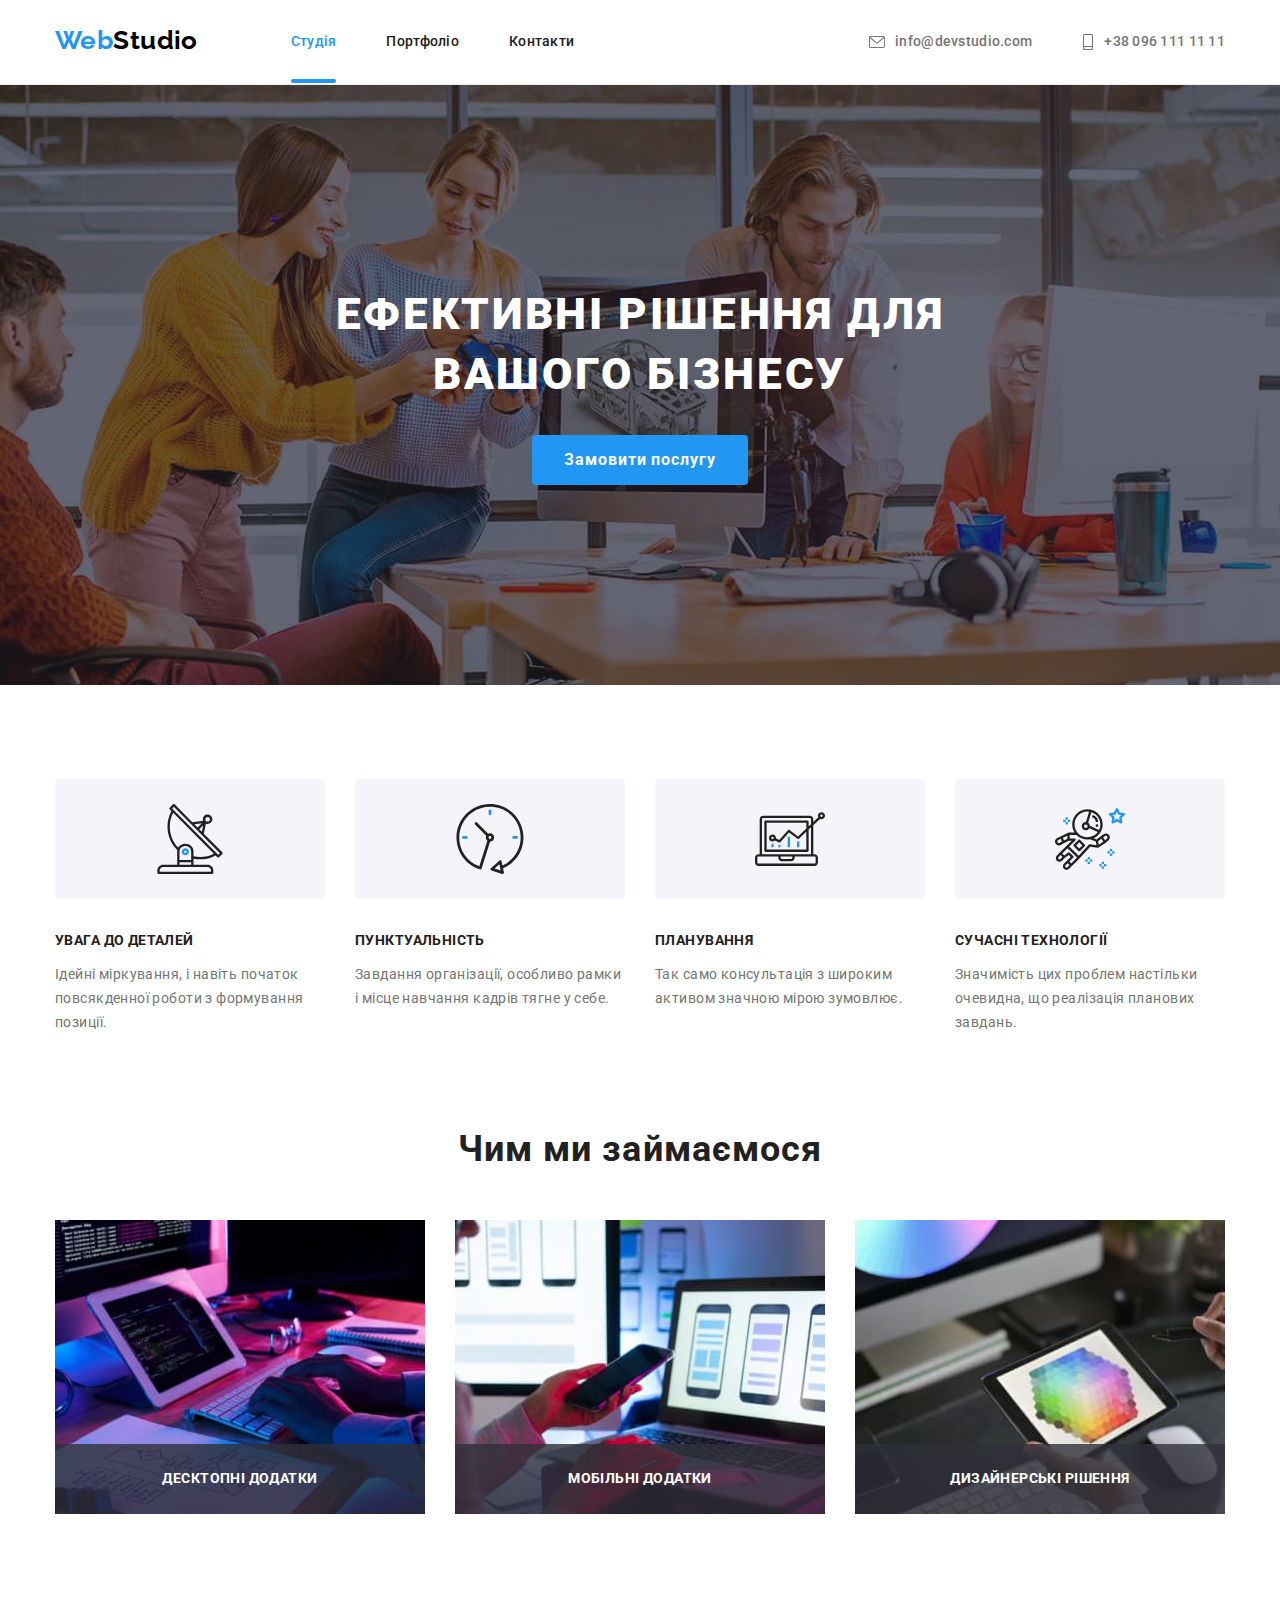
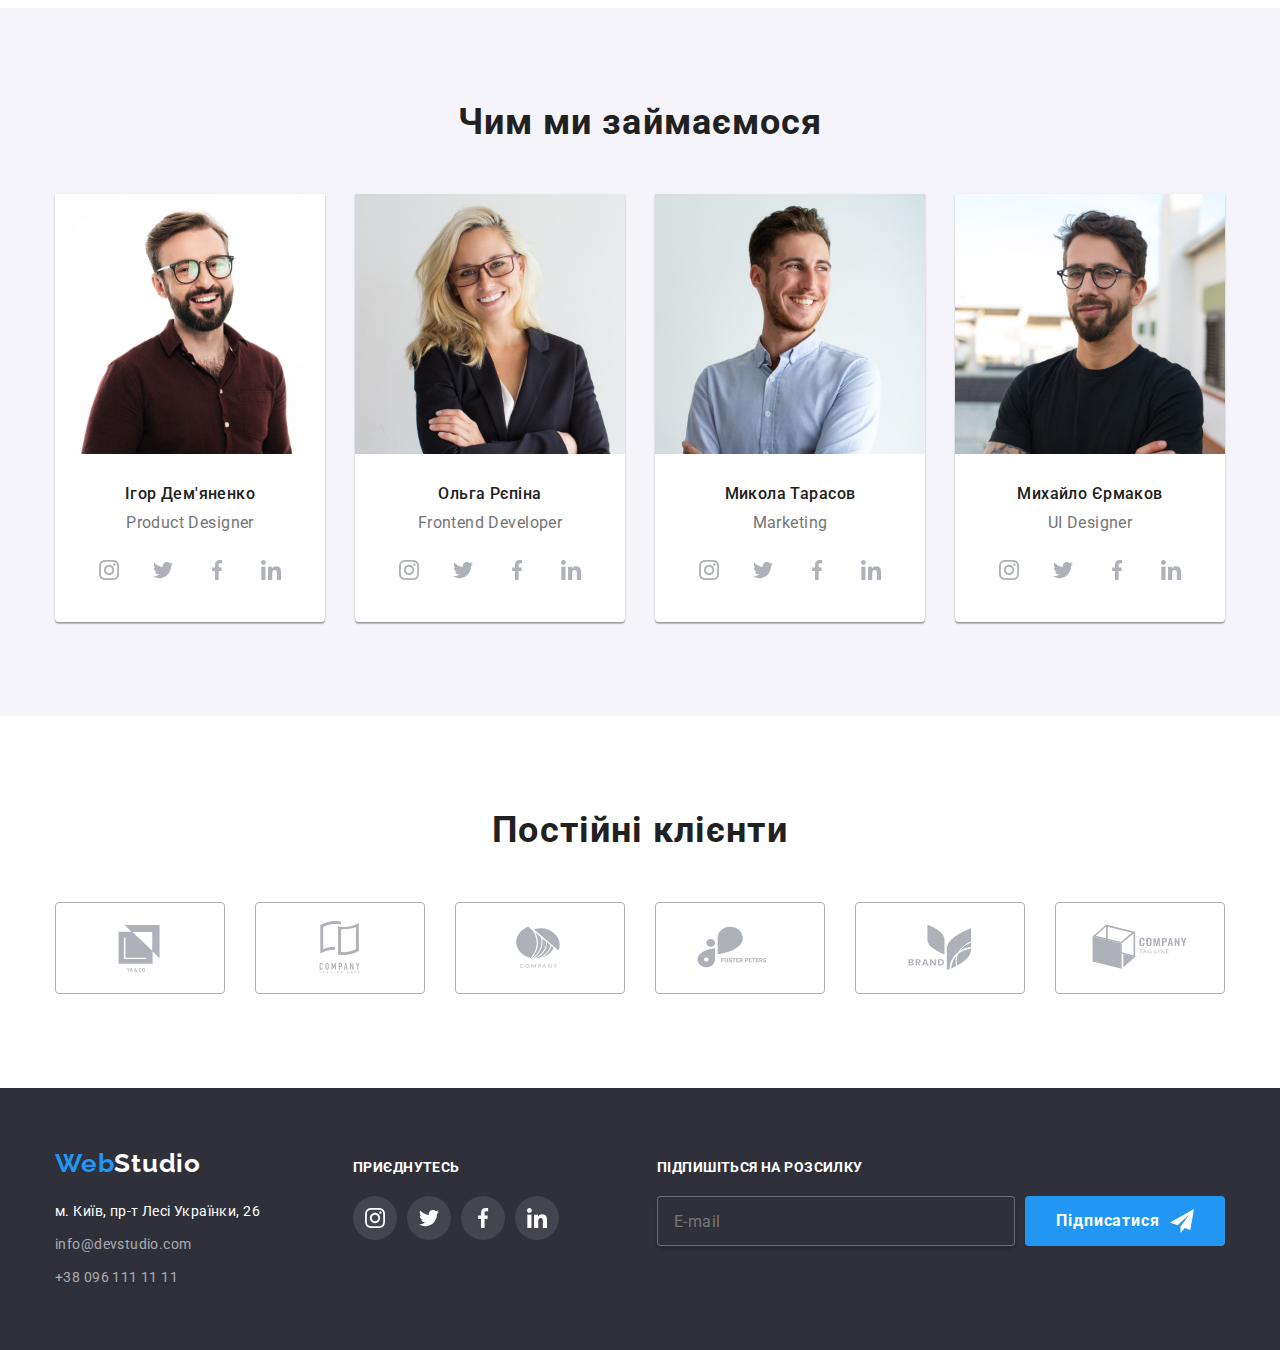
<file: index.html>
<!DOCTYPE html>
<html lang="uk">
  <head>
    <meta charset="UTF-8" />
    <meta http-equiv="X-UA-Compatible" content="IE=edge" />
    <meta name="viewport" content="width=device-width, initial-scale=1.0" />
    <link rel="preconnect" href="https://fonts.googleapis.com" />
    <link rel="preconnect" href="https://fonts.gstatic.com" crossorigin />
    <link
      href="https://fonts.googleapis.com/css2?family=Raleway:wght@700&family=Roboto:wght@400;500;700;900&display=swap"
      rel="stylesheet"
    />
    <title>Web Studio</title>
    <link
      rel="stylesheet"
      href="https://cdnjs.cloudflare.com/ajax/libs/modern-normalize/1.1.0/modern-normalize.min.css"
    />
    <link
      rel="stylesheet"
      href="https://cdnjs.cloudflare.com/ajax/libs/animate.css/4.1.1/animate.min.css"
    />
    <link rel="stylesheet" href="https://unpkg.com/aos@next/dist/aos.css" />
    <link rel="stylesheet" href="./css/main.min.css" />
  </head>
  <body>
    <!-- Heder -->
    <header class="header">
      <nav class="container header__container">
        <a lang="en" href="./index.html" class="header__logo">
          <span class="header__logoweb">Web</span>Studio
        </a>
        <ul class="navigation list">
          <li class="navigation__item">
            <a href="./index.html" class="navigation__link curent">Студія </a>
          </li>
          <li class="navigation__item">
            <a href="./portfolio.html" class="navigation__link">Портфоліо </a>
          </li>
          <li class="navigation__item">
            <a href="Контакти" class="navigation__link">Контакти </a>
          </li>
        </ul>
        <ul class="ligament list">
          <li class="ligament__item ligament__item--marg">
            <a href="mailto:info@devstudio.com" class="ligament__link">
              <svg class="ligament__icon">
                <use href="./images/symbol-defs.svg#icon-envelope"></use>
              </svg>
              info@devstudio.com
            </a>
          </li>
          <li class="ligament__item">
            <a href="tel:+380961111111" class="ligament__link">
              <svg class="ligament__icon--smartfone">
                <use href="./images/symbol-defs.svg#icon-smartphone"></use>
              </svg>
              +38 096 111 11 11
            </a>
          </li>
        </ul>
      </nav>
    </header>
    <main>
      <!-- Section 1 -->
      <section class="hero">
        <h1 class="hero__title">
          Ефективні рішення для<br />
          вашого бізнесу
        </h1>
        <!-- TO DO BUTTON -->
        <button type="button" class="hero__button hero__button--additionally" data-modal-open>
          Замовити послугу
        </button>
      </section>
      <!-- hiden after -->
      <section class="benefits benefits__section">
        <h2 class="visually-hidden">Особливості</h2>
        <div class="benefits__container container">
          <ul class="benefits__list">
            <li class="benefist__item">
              <div class="peculiarities">
                <svg class="peculiarities__icon">
                  <use href="./images/symbol-defs.svg#icon-antenna-1"></use>
                </svg>
              </div>
              <h3 class="peculiarities__header">УВАГА ДО ДЕТАЛЕЙ</h3>
              <p class="peculiarities__text">
                Ідейні міркування, і навіть початок повсякденної роботи з формування позиції.
              </p>
            </li>
            <li class="benefist__item">
              <div class="peculiarities">
                <svg width="70" height="70" class="peculiarities__icon">
                  <use href="./images/symbol-defs.svg#icon-clock-1"></use>
                </svg>
              </div>
              <h3 class="peculiarities__header">ПУНКТУАЛЬНІСТЬ</h3>
              <p class="peculiarities__text">
                Завдання організації, особливо рамки і місце навчання кадрів тягне у себе.
              </p>
            </li>
            <li class="benefist__item">
              <div class="peculiarities">
                <svg width="70" height="70" class="peculiarities__icon">
                  <use href="./images/symbol-defs.svg#icon-diagram-1"></use>
                </svg>
              </div>
              <h3 class="peculiarities__header">ПЛАНУВАННЯ</h3>
              <p class="peculiarities__text">
                Так само консультація з широким активом значною мірою зумовлює.
              </p>
            </li>
            <li class="benefist__item">
              <div class="peculiarities">
                <svg width="70" height="70" class="peculiarities__icon">
                  <use href="./images/symbol-defs.svg#icon-astronaut-1"></use>
                </svg>
              </div>
              <h3 class="peculiarities__header">СУЧАСНІ ТЕХНОЛОГІЇ</h3>
              <p class="peculiarities__text">
                Значимість цих проблем настільки очевидна, що реалізація планових завдань.
              </p>
            </li>
          </ul>
        </div>
      </section>
      <section class="work">
        <div class="work__container container">
          <h2 class="work__header work__header--margin">Чим ми займаємося</h2>
          <ul class="workcard">
            <li class="workard__list">
              <div class="boxthumb">
                <img src="./images/box1.jpg" alt="Проект з 0" width="370" />
                <p class="boxthumb__description">Десктопні додатки</p>
              </div>
            </li>
            <li class="workard__list">
              <div class="boxthumb">
                <img src="./images/box2.jpg" alt="Теми на любий вибір" width="370" />
                <p class="boxthumb__description">Мобільні додатки</p>
              </div>
            </li>
            <li class="workard__list">
              <div class="boxthumb">
                <img src="./images/box3.jpg" alt="Дизайн" width="370" />
                <p class="boxthumb__description">Дизайнерські рішення</p>
              </div>
            </li>
          </ul>
        </div>
      </section>
      <!-- Comand -->
      <section class="section section__team">
        <div class="container">
          <h2 class="work__header work__header--margin">Чим ми займаємося</h2>
          <ul class="team-foto__list">
            <li class="team-foto__item item">
              <img src="./images/teamcard1.jpg" alt="Дизайнер" width="270" height="260" />
              <div class="team">
                <h3 class="team__name">Ігор Дем'яненко</h3>
                <p class="team__position">Product Designer</p>
                <ul class="social-icon">
                  <li>
                    <a href="https://www.instagram.com" class="social-icon__link">
                      <svg width="20" height="20" class="social-icon__svg">
                        <use href="./images/symbol-defs.svg#icon-instagram-2"></use>
                      </svg>
                    </a>
                  </li>
                  <li>
                    <a href="https://twitter.com/" class="social-icon__link">
                      <svg width="20" height="20" class="social-icon__svg">
                        <use href="./images/symbol-defs.svg#icon-twitter-1"></use>
                      </svg>
                    </a>
                  </li>
                  <li>
                    <a href="https://uk-ua.facebook.com/" class="social-icon__link">
                      <svg width="20" height="20" class="social-icon__svg">
                        <use href="./images/symbol-defs.svg#icon-facebook-1"></use>
                      </svg>
                    </a>
                  </li>
                  <li>
                    <a href="https://ua.linkedin.com/" class="social-icon__link">
                      <svg width="20" height="20" class="social-icon__svg">
                        <use href="./images/symbol-defs.svg#icon-linkedin-1"></use>
                      </svg>
                    </a>
                  </li>
                </ul>
              </div>
            </li>
            <li class="team-foto__item item">
              <img src="./images/teamcard2.jpg" alt="Розробник" width="270" height="260" />
              <div class="team">
                <h3 class="team__name">Ольга Рєпіна</h3>
                <p class="team__position">Frontend Developer</p>
                <ul class="social-icon">
                  <li>
                    <a href="https://www.instagram.com" class="social-icon__link">
                      <svg width="20" height="20" class="social-icon__svg">
                        <use href="./images/symbol-defs.svg#icon-instagram-2"></use>
                      </svg>
                    </a>
                  </li>
                  <li>
                    <a href="https://twitter.com/" class="social-icon__link">
                      <svg width="20" height="20" class="social-icon__svg">
                        <use href="./images/symbol-defs.svg#icon-twitter-1"></use>
                      </svg>
                    </a>
                  </li>
                  <li>
                    <a href="https://uk-ua.facebook.com/" class="social-icon__link">
                      <svg width="20" height="20" class="social-icon__svg">
                        <use href="./images/symbol-defs.svg#icon-facebook-1"></use>
                      </svg>
                    </a>
                  </li>
                  <li>
                    <a href="https://ua.linkedin.com/" class="social-icon__link">
                      <svg width="20" height="20" class="social-icon__svg">
                        <use href="./images/symbol-defs.svg#icon-linkedin-1"></use>
                      </svg>
                    </a>
                  </li>
                </ul>
              </div>
            </li>
            <li class="team-foto__item item">
              <img src="./images/teamcard3.jpg" alt="Маркетинг" width="270" height="260" />
              <div class="team">
                <h3 class="team__name">Микола Тарасов</h3>
                <p class="team__position">Marketing</p>
                <ul class="social-icon">
                  <li>
                    <a href="https://www.instagram.com" class="social-icon__link">
                      <svg width="20" height="20" class="social-icon__svg">
                        <use href="./images/symbol-defs.svg#icon-instagram-2"></use>
                      </svg>
                    </a>
                  </li>
                  <li>
                    <a href="https://twitter.com/" class="social-icon__link">
                      <svg width="20" height="20" class="social-icon__svg">
                        <use href="./images/symbol-defs.svg#icon-twitter-1"></use>
                      </svg>
                    </a>
                  </li>
                  <li>
                    <a href="https://uk-ua.facebook.com/" class="social-icon__link">
                      <svg width="20" height="20" class="social-icon__svg">
                        <use href="./images/symbol-defs.svg#icon-facebook-1"></use>
                      </svg>
                    </a>
                  </li>
                  <li>
                    <a href="https://ua.linkedin.com/" class="social-icon__link">
                      <svg width="20" height="20" class="social-icon__svg">
                        <use href="./images/symbol-defs.svg#icon-linkedin-1"></use>
                      </svg>
                    </a>
                  </li>
                </ul>
              </div>
            </li>
            <li class="team-foto__item item">
              <img src="./images/teamcard4.jpg" alt="Дизайнер" width="270" height="260" />
              <div class="team">
                <h3 class="team__name">Михайло Єрмаков</h3>
                <p class="team__position">UI Designer</p>

                <ul class="social-icon">
                  <li>
                    <a href="https://www.instagram.com" class="social-icon__link">
                      <svg width="20" height="20" class="social-icon__svg">
                        <use href="./images/symbol-defs.svg#icon-instagram-2"></use>
                      </svg>
                    </a>
                  </li>
                  <li>
                    <a href="https://twitter.com/" class="social-icon__link">
                      <svg width="20" height="20" class="social-icon__svg">
                        <use href="./images/symbol-defs.svg#icon-twitter-1"></use>
                      </svg>
                    </a>
                  </li>
                  <li>
                    <a href="https://uk-ua.facebook.com/" class="social-icon__link">
                      <svg width="20" height="20" class="social-icon__svg">
                        <use href="./images/symbol-defs.svg#icon-facebook-1"></use>
                      </svg>
                    </a>
                  </li>
                  <li>
                    <a href="https://ua.linkedin.com/" class="social-icon__link">
                      <svg width="20" height="20" class="social-icon__svg">
                        <use href="./images/symbol-defs.svg#icon-linkedin-1"></use>
                      </svg>
                    </a>
                  </li>
                </ul>
              </div>
            </li>
          </ul>
        </div>
      </section>
      <!-- section postiini clientu -->
      <section class="client-section section">
        <div class="container client__container">
          <h2 class="work__header work__header--margin">Постійні клієнти</h2>
          <ul class="client__container--list">
            <li class="client__container--item">
              <a href="./portfolio.html" class="client__container--link">
                <svg width="160" height="60" class="">
                  <use href="./images/symbol-defs.svg#icon-Logo"></use>
                </svg>
              </a>
            </li>
            <li class="client__container--item">
              <a href="./portfolio.html" class="client__container--link">
                <svg width="160" height="60" class="">
                  <use href="./images/symbol-defs.svg#icon-Logo-1"></use>
                </svg>
              </a>
            </li>
            <li class="client__container--item">
              <a href="./portfolio.html" class="client__container--link">
                <svg width="160" height="60" class="">
                  <use href="./images/symbol-defs.svg#icon-Logo-2"></use>
                </svg>
              </a>
            </li>
            <li class="client__container--item">
              <a href="./portfolio.html" class="client__container--link">
                <svg width="160" height="60" class="">
                  <use href="./images/symbol-defs.svg#icon-Logo-3"></use>
                </svg>
              </a>
            </li>
            <li class="client__container--item">
              <a href="./portfolio.html" class="client__container--link">
                <svg width="160" height="60" class="">
                  <use href="./images/symbol-defs.svg#icon-Logo-4"></use>
                </svg>
              </a>
            </li>
            <li class="client__container--item">
              <a href="./portfolio.html" class="client__container--link">
                <svg width="160" height="60" class="">
                  <use href="./images/symbol-defs.svg#icon-Logo-5"></use>
                </svg>
              </a>
            </li>
          </ul>
        </div>
      </section>
    </main>
    <!-- adress -->
    <footer class="footerbg">
      <div class="container container-foter">
        <div class="adresscont">
          <div class="logoclas">
            <a lang="en" href="./index.html" class="logofot">
              <span class="logo-fotweb">Web</span>Studio</a
            >
          </div>
          <address>
            <div class="conteiner-fot">
              <ul class="footer-nav list">
                <li class="navadress">
                  <a
                    href="https://goo.gl/maps/pRwfF4WAniWBqefx9"
                    target="_blank"
                    rel="noreferrer nofollow noopener"
                    class="footer-link navigat"
                    >м. Київ, пр-т Лесі Українки, 26
                  </a>
                </li>
                <li class="navadress">
                  <a href="mailto:info@devstudio.com" class="footer-link">info@devstudio.com</a>
                </li>
                <li class="navadress">
                  <a href="tel:+380961111111" class="footer-link">+38 096 111 11 11</a>
                </li>
              </ul>
            </div>
          </address>
        </div>
        <div class="conect footer1">
          <p class="fottext">Приєднутесь</p>
          <ul class="list-social">
            <li>
              <a href="https://www.instagram.com" class="link1">
                <svg width="20" height="20" class="icon-footer1">
                  <use href="./images/symbol-defs.svg#icon-instagram-2"></use>
                </svg>
              </a>
            </li>
            <li>
              <a href="https://twitter.com/" class="link1">
                <svg width="20" height="20" class="icon-footer1">
                  <use href="./images/symbol-defs.svg#icon-twitter-1"></use>
                </svg>
              </a>
            </li>
            <li>
              <a href="https://uk-ua.facebook.com/" class="link1">
                <svg width="20" height="20" class="icon-footer1">
                  <use href="./images/symbol-defs.svg#icon-facebook-1"></use>
                </svg>
              </a>
            </li>
            <li>
              <a href="https://ua.linkedin.com/" class="link1">
                <svg width="20" height="20" class="icon-footer1">
                  <use href="./images/symbol-defs.svg#icon-linkedin-1"></use>
                </svg>
              </a>
            </li>
          </ul>
        </div>
        <div class="box-telegram">
          <p class="fottext">Підпишіться на розсилку</p>
          <form class="box-social">
            <label for="mail" class="footer-label"> </label>
            <input type="mail" name="mail" id="mail" placeholder="E-mail" class="footer-input" />

            <button type="submit" class="button-box">
              Підписатися

              <svg width="24" height="24" class="icon-telegram">
                <use href="./images/symbol-defs.svg#icon-icon-send"></use>
              </svg>
            </button>
          </form>
        </div>
      </div>
    </footer>
    <div class="backdrop is-hidden" data-modal>
      <div class="modal">
        <p class="modal-text">Залиште свої дані, ми вам передзвонимо</p>
        <button class="close-button" data-modal-close>
          <svg width="30" height="30" class="icon-close">
            <use href="./icomoon/symbol-defs.svg#icon-close"></use>
          </svg>
        </button>

        <form class="js-speaker-form">
          <div class="modal-transformation">
            <label for="name" class="primary-label">Ім'я</label>
            <div class="input-wrap">
              <svg width="18" height="18" class="social-icon__svg">
                <use href="./images/symbol-defs.svg#icon-person-black-18dp-1"></use>
              </svg>
              <input type="text" name="name" id="name" required autofocus />
            </div>
          </div>
          <div class="modal-transformation">
            <label for="tel" class="primary-label">Телефон</label>
            <div class="input-wrap">
              <svg width="18" height="18" class="social-icon__svg">
                <use href="./images/symbol-defs.svg#icon-phone-black-18dp-1"></use>
              </svg>
              <input type="tel" name="tel" id="tel" required />
            </div>
          </div>
          <div class="modal-transformation">
            <label for="email" class="primary-label">Пошта</label>
            <div class="input-wrap">
              <svg width="18" height="18" class="social-icon__svg">
                <use href="./images/symbol-defs.svg#icon-email-black-18dp-1"></use>
              </svg>
              <input type="email" name="email" id="email" required />
            </div>
          </div>
          <div>
            <div class="modal-transformation">
              <label for="coment" class="primary-label"> Коментар </label>
              <textarea
                type="coment"
                name="coment"
                id="coment"
                rows="8"
                placeholder="Введіть текст"
              ></textarea>
            </div>
            <div>
              <label class="contract-text label">
                <input class="checkbox" type="checkbox" name="contract" value="contract" />
                <svg width="16" height="15" class="icon-contr">
                  <use href="./images/symbol-defs.svg#icon-icon-check-1"></use>
                </svg>
                <p class="contact-wrap">
                  Погоджуюся з розсилкою та приймаю
                  <a href="./index.html" class="contract-link">Умови договору</a>
                </p>
              </label>
            </div>
          </div>
          <div class="modal-submit">
            <button type="submit" class="button-modal">Відправити</button>
          </div>
        </form>
      </div>
    </div>

    <script src="./js/modal.js"></script>
  </body>
</html>
</file>
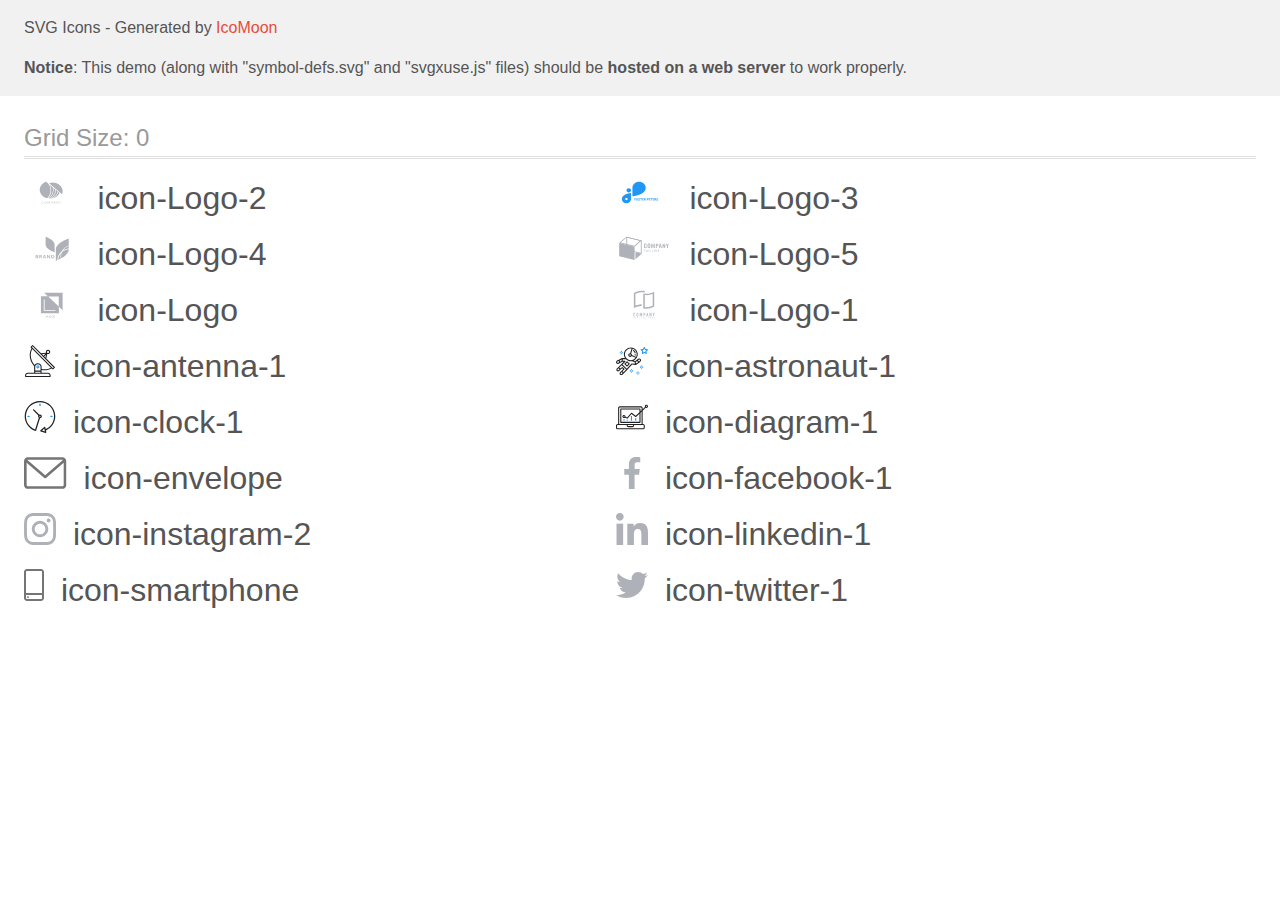
<file: icomoon/demo-external-svg.html>
<!doctype html>
<html>
<head>
    <title>IcoMoon - SVG Icons</title>
    <meta charset="utf-8">
    <meta name="viewport" content="width=device-width, initial-scale=1">
    <link rel="stylesheet" href="demo-files/demo.css">
    <link rel="stylesheet" href="style.css">
</head>
<body>
<header class="bgc1 clearfix">
<div class="mhl">
    <p>SVG Icons - Generated by <a href="https://icomoon.io/app">IcoMoon</a></p><p><strong>Notice</strong>: This demo (along with "symbol-defs.svg" and "svgxuse.js" files) should be <b>hosted on a web server</b> to work properly.</p>
</div>
</header>
    <div class="clearfix mhl ptl">
        <h1 class="mvm mtn fgc1">Grid Size: 0</h1>
        <div class="glyph fs1">
            <div class="clearfix pbs">
                <svg class="icon icon-Logo-2"><use xlink:href="symbol-defs.svg#icon-Logo-2"></use></svg><span class="name"> icon-Logo-2</span>
            </div>
        </div>
        <div class="glyph fs1">
            <div class="clearfix pbs">
                <svg class="icon icon-Logo-3"><use xlink:href="symbol-defs.svg#icon-Logo-3"></use></svg><span class="name"> icon-Logo-3</span>
            </div>
        </div>
        <div class="glyph fs1">
            <div class="clearfix pbs">
                <svg class="icon icon-Logo-4"><use xlink:href="symbol-defs.svg#icon-Logo-4"></use></svg><span class="name"> icon-Logo-4</span>
            </div>
        </div>
        <div class="glyph fs1">
            <div class="clearfix pbs">
                <svg class="icon icon-Logo-5"><use xlink:href="symbol-defs.svg#icon-Logo-5"></use></svg><span class="name"> icon-Logo-5</span>
            </div>
        </div>
        <div class="glyph fs1">
            <div class="clearfix pbs">
                <svg class="icon icon-Logo"><use xlink:href="symbol-defs.svg#icon-Logo"></use></svg><span class="name"> icon-Logo</span>
            </div>
        </div>
        <div class="glyph fs1">
            <div class="clearfix pbs">
                <svg class="icon icon-Logo-1"><use xlink:href="symbol-defs.svg#icon-Logo-1"></use></svg><span class="name"> icon-Logo-1</span>
            </div>
        </div>
        <div class="glyph fs1">
            <div class="clearfix pbs">
                <svg class="icon icon-antenna-1"><use xlink:href="symbol-defs.svg#icon-antenna-1"></use></svg><span class="name"> icon-antenna-1</span>
            </div>
        </div>
        <div class="glyph fs1">
            <div class="clearfix pbs">
                <svg class="icon icon-astronaut-1"><use xlink:href="symbol-defs.svg#icon-astronaut-1"></use></svg><span class="name"> icon-astronaut-1</span>
            </div>
        </div>
        <div class="glyph fs1">
            <div class="clearfix pbs">
                <svg class="icon icon-clock-1"><use xlink:href="symbol-defs.svg#icon-clock-1"></use></svg><span class="name"> icon-clock-1</span>
            </div>
        </div>
        <div class="glyph fs1">
            <div class="clearfix pbs">
                <svg class="icon icon-diagram-1"><use xlink:href="symbol-defs.svg#icon-diagram-1"></use></svg><span class="name"> icon-diagram-1</span>
            </div>
        </div>
        <div class="glyph fs1">
            <div class="clearfix pbs">
                <svg class="icon icon-envelope"><use xlink:href="symbol-defs.svg#icon-envelope"></use></svg><span class="name"> icon-envelope</span>
            </div>
        </div>
        <div class="glyph fs1">
            <div class="clearfix pbs">
                <svg class="icon icon-facebook-1"><use xlink:href="symbol-defs.svg#icon-facebook-1"></use></svg><span class="name"> icon-facebook-1</span>
            </div>
        </div>
        <div class="glyph fs1">
            <div class="clearfix pbs">
                <svg class="icon icon-instagram-2"><use xlink:href="symbol-defs.svg#icon-instagram-2"></use></svg><span class="name"> icon-instagram-2</span>
            </div>
        </div>
        <div class="glyph fs1">
            <div class="clearfix pbs">
                <svg class="icon icon-linkedin-1"><use xlink:href="symbol-defs.svg#icon-linkedin-1"></use></svg><span class="name"> icon-linkedin-1</span>
            </div>
        </div>
        <div class="glyph fs1">
            <div class="clearfix pbs">
                <svg class="icon icon-smartphone"><use xlink:href="symbol-defs.svg#icon-smartphone"></use></svg><span class="name"> icon-smartphone</span>
            </div>
        </div>
        <div class="glyph fs1">
            <div class="clearfix pbs">
                <svg class="icon icon-twitter-1"><use xlink:href="symbol-defs.svg#icon-twitter-1"></use></svg><span class="name"> icon-twitter-1</span>
            </div>
        </div>
  </div>
<script defer src="svgxuse.js"></script>
</body>
</html>
</file>
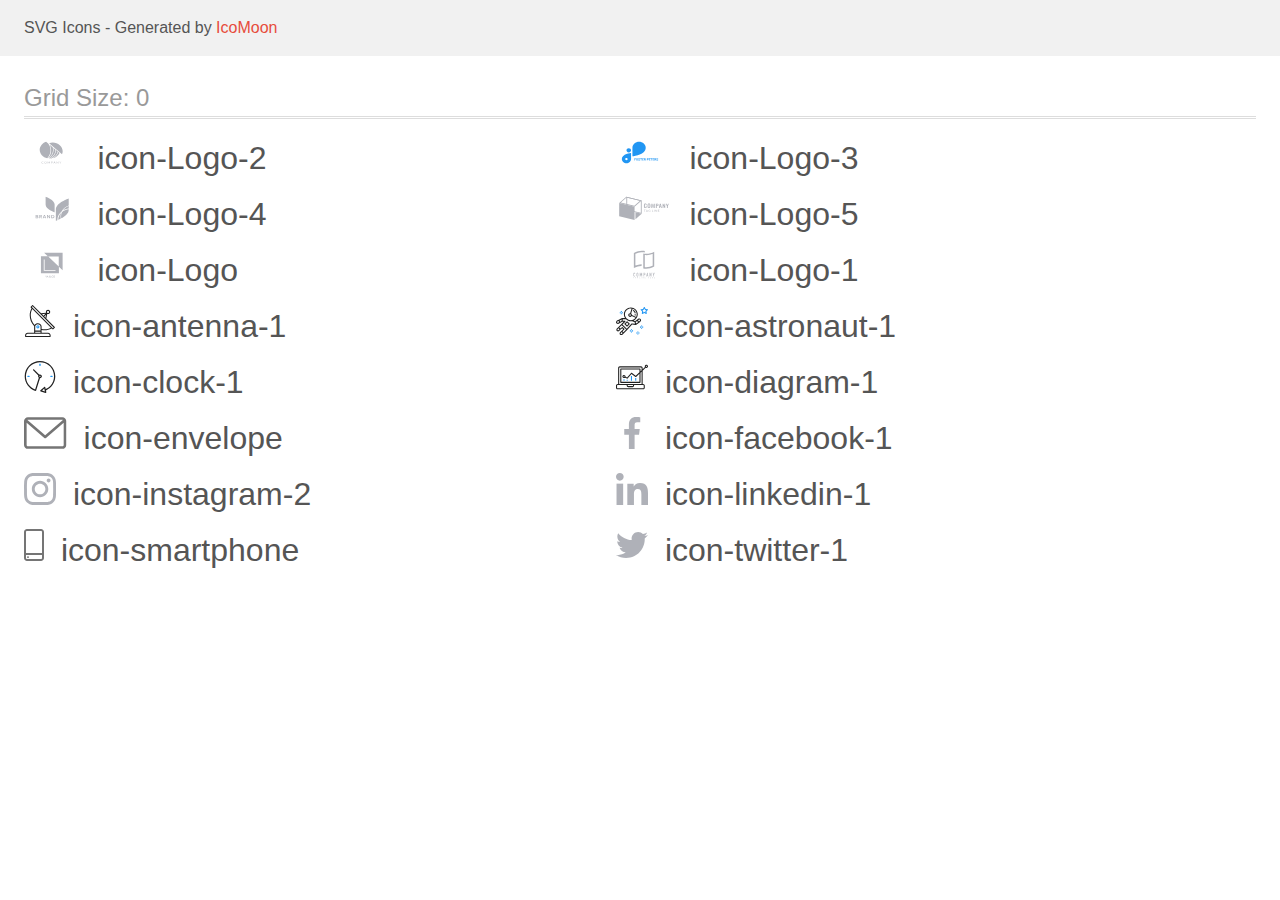
<file: icomoon/demo.html>
<!doctype html>
<html>
<head>
    <title>IcoMoon - SVG Icons</title>
    <meta charset="utf-8">
    <meta name="viewport" content="width=device-width, initial-scale=1">
    <link rel="stylesheet" href="demo-files/demo.css">
    <link rel="stylesheet" href="style.css">
</head>
<body>
<svg aria-hidden="true" style="position: absolute; width: 0; height: 0; overflow: hidden;" version="1.1" xmlns="http://www.w3.org/2000/svg" xmlns:xlink="http://www.w3.org/1999/xlink">
<defs>
<symbol id="icon-Logo-2" viewBox="0 0 57 32">
<path fill="#afb1b8" style="fill: var(--color1, #afb1b8)" d="M19.417 26.187c0.008 0 0.017 0.002 0.025 0.005s0.015 0.007 0.020 0.013l0.116 0.111c-0.090 0.090-0.202 0.162-0.327 0.211-0.147 0.053-0.305 0.079-0.464 0.076-0.149 0.003-0.298-0.021-0.436-0.071-0.125-0.045-0.237-0.113-0.329-0.2-0.094-0.089-0.166-0.194-0.212-0.308-0.051-0.127-0.076-0.261-0.074-0.396-0.002-0.135 0.025-0.27 0.080-0.397 0.051-0.115 0.127-0.22 0.225-0.308 0.099-0.087 0.218-0.155 0.349-0.201 0.143-0.048 0.296-0.072 0.449-0.071 0.143-0.003 0.285 0.019 0.417 0.064 0.115 0.043 0.221 0.104 0.313 0.178l-0.097 0.119c-0.007 0.008-0.015 0.016-0.025 0.021-0.012 0.007-0.025 0.010-0.039 0.009-0.015-0.001-0.030-0.005-0.042-0.013l-0.052-0.032-0.073-0.040c-0.031-0.015-0.064-0.028-0.097-0.039-0.043-0.013-0.087-0.024-0.132-0.032-0.057-0.009-0.115-0.013-0.173-0.013-0.111-0.001-0.22 0.017-0.323 0.053-0.096 0.034-0.182 0.084-0.253 0.149-0.073 0.069-0.128 0.15-0.164 0.238-0.041 0.101-0.061 0.207-0.060 0.313-0.002 0.108 0.018 0.216 0.060 0.318 0.035 0.087 0.090 0.167 0.161 0.236 0.067 0.064 0.149 0.114 0.241 0.147 0.095 0.034 0.197 0.051 0.3 0.050 0.059 0.001 0.119-0.003 0.177-0.010 0.096-0.010 0.188-0.039 0.269-0.085 0.041-0.023 0.079-0.049 0.115-0.078 0.015-0.012 0.035-0.020 0.055-0.020v0z"></path>
<path fill="#afb1b8" style="fill: var(--color1, #afb1b8)" d="M22.776 25.629c0.002 0.134-0.025 0.267-0.078 0.393-0.047 0.114-0.122 0.218-0.219 0.305s-0.214 0.155-0.344 0.2c-0.285 0.094-0.599 0.094-0.884 0-0.129-0.046-0.245-0.114-0.342-0.201-0.097-0.089-0.172-0.194-0.221-0.308-0.105-0.255-0.105-0.533 0-0.787 0.050-0.115 0.125-0.22 0.221-0.31 0.097-0.084 0.214-0.15 0.342-0.193 0.284-0.096 0.6-0.096 0.884 0 0.129 0.046 0.246 0.114 0.343 0.201 0.096 0.088 0.17 0.191 0.22 0.304 0.054 0.127 0.080 0.261 0.078 0.395zM22.47 25.629c0.002-0.107-0.016-0.214-0.055-0.316-0.033-0.087-0.086-0.168-0.156-0.236-0.068-0.065-0.152-0.116-0.246-0.149-0.207-0.069-0.436-0.069-0.643 0-0.094 0.033-0.178 0.084-0.246 0.149-0.071 0.068-0.125 0.149-0.157 0.236-0.074 0.206-0.074 0.426 0 0.632 0.033 0.087 0.086 0.168 0.157 0.236 0.068 0.065 0.152 0.115 0.246 0.148 0.207 0.067 0.435 0.067 0.643 0 0.093-0.033 0.177-0.083 0.246-0.148 0.070-0.069 0.123-0.149 0.156-0.236 0.039-0.102 0.058-0.209 0.055-0.316v0z"></path>
<path fill="#afb1b8" style="fill: var(--color1, #afb1b8)" d="M25.067 25.96l0.030 0.071c0.012-0.025 0.022-0.048 0.033-0.071 0.011-0.024 0.024-0.047 0.038-0.070l0.743-1.174c0.015-0.020 0.028-0.033 0.042-0.037 0.020-0.005 0.040-0.007 0.061-0.006h0.22v1.909h-0.26v-1.404c0-0.018 0-0.038 0-0.059-0.001-0.022-0.001-0.044 0-0.066l-0.747 1.19c-0.009 0.018-0.025 0.033-0.044 0.043s-0.041 0.016-0.064 0.016h-0.042c-0.023 0-0.045-0.005-0.064-0.016s-0.034-0.026-0.044-0.044l-0.769-1.198c0 0.023 0 0.046 0 0.068s0 0.043 0 0.061v1.404h-0.252v-1.905h0.22c0.021-0.001 0.041 0.001 0.061 0.006 0.018 0.008 0.032 0.021 0.041 0.037l0.759 1.175c0.015 0.022 0.028 0.045 0.038 0.068v0z"></path>
<path fill="#afb1b8" style="fill: var(--color1, #afb1b8)" d="M27.864 25.865v0.715h-0.291v-1.906h0.649c0.122-0.002 0.244 0.012 0.362 0.042 0.094 0.023 0.181 0.064 0.256 0.119 0.065 0.052 0.114 0.116 0.145 0.187 0.034 0.078 0.051 0.161 0.049 0.244 0.001 0.084-0.017 0.167-0.054 0.244-0.035 0.073-0.089 0.138-0.157 0.191-0.075 0.057-0.162 0.1-0.257 0.126-0.113 0.031-0.232 0.046-0.35 0.044l-0.352-0.005zM27.864 25.66h0.352c0.076 0.001 0.153-0.009 0.225-0.029 0.060-0.018 0.115-0.046 0.163-0.082 0.044-0.035 0.078-0.078 0.099-0.126 0.024-0.051 0.036-0.105 0.035-0.16 0.003-0.053-0.007-0.106-0.029-0.155s-0.057-0.094-0.102-0.13c-0.111-0.075-0.251-0.112-0.391-0.102h-0.352v0.786z"></path>
<path fill="#afb1b8" style="fill: var(--color1, #afb1b8)" d="M31.772 26.583h-0.23c-0.023 0.001-0.046-0.006-0.064-0.018-0.017-0.012-0.029-0.027-0.038-0.044l-0.198-0.461h-0.993l-0.205 0.461c-0.008 0.017-0.020 0.032-0.036 0.043-0.018 0.013-0.042 0.020-0.065 0.019h-0.23l0.872-1.909h0.302l0.884 1.909zM30.333 25.874h0.82l-0.346-0.777c-0.026-0.058-0.048-0.118-0.065-0.179l-0.034 0.1c-0.010 0.030-0.022 0.058-0.032 0.081l-0.343 0.776z"></path>
<path fill="#afb1b8" style="fill: var(--color1, #afb1b8)" d="M33.029 24.682c0.017 0.008 0.032 0.020 0.044 0.034l1.272 1.439c0-0.023 0-0.046 0-0.067s0-0.043 0-0.063v-1.352h0.26v1.909h-0.145c-0.021 0.001-0.041-0.003-0.060-0.011-0.018-0.009-0.034-0.021-0.047-0.035l-1.271-1.438c0.001 0.022 0.001 0.044 0 0.066 0 0.021 0 0.040 0 0.058v1.361h-0.26v-1.909h0.154c0.018-0 0.036 0.003 0.052 0.009v0z"></path>
<path fill="#afb1b8" style="fill: var(--color1, #afb1b8)" d="M36.748 25.823v0.758h-0.291v-0.758l-0.804-1.15h0.26c0.022-0.001 0.045 0.005 0.063 0.016 0.016 0.012 0.029 0.027 0.039 0.043l0.503 0.742c0.020 0.032 0.038 0.061 0.052 0.088s0.026 0.054 0.036 0.081l0.038-0.082c0.014-0.030 0.031-0.059 0.049-0.087l0.496-0.747c0.010-0.015 0.023-0.028 0.038-0.040 0.017-0.013 0.040-0.020 0.063-0.019h0.263l-0.806 1.155z"></path>
<path fill="#afb1b8" style="fill: var(--color1, #afb1b8)" d="M24.923 21.47c0.127 0.014 0.255 0.025 0.384 0.035 1.962-0.763 3.622-2.011 4.772-3.588s1.74-3.415 1.695-5.282l-2.162-1.879c0.44 1.988 0.234 4.043-0.594 5.935s-2.245 3.547-4.094 4.779v0z"></path>
<path fill="#afb1b8" style="fill: var(--color1, #afb1b8)" d="M24.151 21.383l0.058 0.010c1.975-1.228 3.482-2.942 4.323-4.921s0.981-4.133 0.4-6.181l-3.080-2.676c1.246 2.2 1.747 4.661 1.446 7.098s-1.393 4.75-3.147 6.67v0z"></path>
<path fill="#afb1b8" style="fill: var(--color1, #afb1b8)" d="M34.596 14.841c-0.523 2.052-1.794 3.902-3.624 5.276-0.534 0.404-1.111 0.763-1.722 1.074 1.49-0.38 2.859-1.053 4.003-1.966s2.030-2.042 2.592-3.3l-1.249-1.084z"></path>
<path fill="#afb1b8" style="fill: var(--color1, #afb1b8)" d="M34.106 14.539l-1.778-1.545c-0.034 1.762-0.61 3.483-1.669 4.986s-2.562 2.731-4.352 3.559h0.009c0.399-0 0.798-0.021 1.194-0.062 1.673-0.593 3.151-1.537 4.303-2.748s1.94-2.65 2.295-4.189v0z"></path>
<path fill="#afb1b8" style="fill: var(--color1, #afb1b8)" d="M24.409 6.486l-2.122-1.846c-1.897 0.637-3.528 1.756-4.68 3.212s-1.772 3.179-1.778 4.946v0c0.007 1.952 0.763 3.846 2.149 5.383s3.322 2.628 5.501 3.101c1.946-2.060 3.085-4.605 3.252-7.266s-0.647-5.299-2.323-7.53v0z"></path>
<path fill="#afb1b8" style="fill: var(--color1, #afb1b8)" d="M39.008 14.255c-0.008-2.316-1.070-4.535-2.955-6.173s-4.439-2.561-7.105-2.567v0c-1.232-0.001-2.453 0.196-3.602 0.582l12.99 11.286c0.445-0.998 0.673-2.058 0.672-3.128v0z"></path>
</symbol>
<symbol id="icon-Logo-3" viewBox="0 0 57 32">
<path fill="#2196f3" style="fill: var(--color2, #2196f3)" d="M12.878 11.255h-0.002c-1.279 0-2.316 0.921-2.316 2.058v0.001c0 1.137 1.037 2.058 2.316 2.058h0.002c1.279 0 2.316-0.921 2.316-2.058v-0.001c0-1.137-1.037-2.058-2.316-2.058z"></path>
<path fill="#2196f3" style="fill: var(--color2, #2196f3)" d="M29.971 10.597c-0.004-1.579-0.711-3.092-1.967-4.208s-2.958-1.745-4.735-1.749v0c-1.777 0.003-3.48 0.631-4.737 1.748s-1.964 2.63-1.968 4.209v0 8.706c0 0 13.405-1.327 13.406-8.704v-0.001z"></path>
<path fill="#2196f3" style="fill: var(--color2, #2196f3)" d="M5.867 22.16c0.003 1.098 0.496 2.151 1.369 2.928s2.058 1.215 3.294 1.218v0c1.236-0.003 2.42-0.441 3.294-1.218s1.366-1.829 1.37-2.927v0-6.057c0 0-9.327 0.924-9.327 6.056zM10.53 23.245c-0.242 0-0.478-0.064-0.678-0.183s-0.357-0.289-0.45-0.487c-0.092-0.198-0.117-0.417-0.069-0.627s0.163-0.404 0.334-0.556c0.171-0.152 0.388-0.255 0.625-0.297s0.482-0.020 0.706 0.062c0.223 0.082 0.414 0.221 0.548 0.4s0.206 0.388 0.206 0.603c0.001 0.143-0.031 0.284-0.092 0.417s-0.151 0.252-0.264 0.353c-0.114 0.101-0.248 0.182-0.397 0.236s-0.308 0.083-0.468 0.083v-0.004z"></path>
<path fill="#2196f3" style="fill: var(--color2, #2196f3)" d="M19.956 22.647h-0.9v0.93h-0.469v-2.275h1.481v0.38h-1.012v0.588h0.9v0.378zM22.209 22.491c0 0.224-0.040 0.42-0.119 0.589s-0.193 0.299-0.341 0.391c-0.147 0.092-0.316 0.137-0.506 0.137-0.189 0-0.357-0.045-0.505-0.136s-0.262-0.22-0.344-0.387c-0.081-0.169-0.122-0.363-0.123-0.581v-0.112c0-0.224 0.040-0.421 0.12-0.591 0.081-0.171 0.195-0.302 0.342-0.392 0.148-0.092 0.317-0.137 0.506-0.137s0.358 0.046 0.505 0.137c0.148 0.091 0.262 0.221 0.342 0.392 0.081 0.17 0.122 0.366 0.122 0.589v0.102zM21.734 22.388c0-0.238-0.043-0.42-0.128-0.544s-0.207-0.186-0.366-0.186c-0.157 0-0.279 0.061-0.364 0.184-0.085 0.122-0.129 0.301-0.13 0.538v0.111c0 0.232 0.043 0.412 0.128 0.541s0.208 0.192 0.369 0.192c0.157 0 0.278-0.061 0.363-0.184 0.084-0.124 0.127-0.304 0.128-0.541v-0.111zM23.73 22.98c0-0.089-0.031-0.156-0.094-0.203-0.063-0.048-0.175-0.098-0.337-0.15-0.163-0.053-0.291-0.105-0.386-0.156-0.258-0.14-0.387-0.328-0.387-0.564 0-0.123 0.034-0.232 0.103-0.328 0.070-0.097 0.169-0.172 0.298-0.227 0.13-0.054 0.276-0.081 0.438-0.081 0.163 0 0.307 0.030 0.434 0.089 0.127 0.058 0.226 0.141 0.295 0.248s0.106 0.229 0.106 0.366h-0.469c0-0.104-0.033-0.185-0.098-0.242s-0.158-0.087-0.277-0.087c-0.115 0-0.204 0.024-0.267 0.073-0.064 0.048-0.095 0.111-0.095 0.191 0 0.074 0.037 0.136 0.111 0.186 0.075 0.050 0.185 0.097 0.33 0.141 0.267 0.080 0.461 0.18 0.583 0.298s0.183 0.267 0.183 0.444c0 0.197-0.075 0.352-0.223 0.464-0.149 0.111-0.349 0.167-0.602 0.167-0.175 0-0.334-0.032-0.478-0.095-0.144-0.065-0.254-0.153-0.33-0.264s-0.113-0.241-0.113-0.388h0.47c0 0.251 0.15 0.377 0.45 0.377 0.111 0 0.198-0.022 0.261-0.067 0.063-0.046 0.094-0.109 0.094-0.191zM26.231 21.682h-0.697v1.895h-0.469v-1.895h-0.687v-0.38h1.853v0.38zM27.869 22.591h-0.9v0.609h1.056v0.377h-1.525v-2.275h1.522v0.38h-1.053v0.542h0.9v0.367zM29.142 22.744h-0.373v0.833h-0.469v-2.275h0.845c0.269 0 0.476 0.060 0.622 0.18s0.219 0.289 0.219 0.508c0 0.155-0.034 0.285-0.102 0.389-0.067 0.103-0.168 0.185-0.305 0.247l0.492 0.93v0.022h-0.503l-0.427-0.833zM28.769 22.365h0.378c0.118 0 0.209-0.030 0.273-0.089 0.065-0.060 0.097-0.143 0.097-0.248 0-0.107-0.031-0.192-0.092-0.253-0.060-0.061-0.154-0.092-0.28-0.092h-0.377v0.683zM31.609 22.775v0.802h-0.469v-2.275h0.887c0.171 0 0.321 0.031 0.45 0.094s0.23 0.152 0.3 0.267c0.070 0.115 0.105 0.245 0.105 0.392 0 0.223-0.077 0.399-0.23 0.528-0.152 0.128-0.363 0.192-0.633 0.192h-0.411zM31.609 22.396h0.419c0.124 0 0.218-0.029 0.283-0.088 0.066-0.058 0.098-0.142 0.098-0.25 0-0.111-0.033-0.202-0.098-0.27s-0.156-0.104-0.272-0.106h-0.43v0.714zM34.575 22.591h-0.9v0.609h1.056v0.377h-1.525v-2.275h1.522v0.38h-1.053v0.542h0.9v0.367zM36.75 21.682h-0.697v1.895h-0.469v-1.895h-0.688v-0.38h1.853v0.38zM38.387 22.591h-0.9v0.609h1.056v0.377h-1.525v-2.275h1.522v0.38h-1.053v0.542h0.9v0.367zM39.661 22.744h-0.373v0.833h-0.469v-2.275h0.845c0.269 0 0.476 0.060 0.622 0.18s0.219 0.289 0.219 0.508c0 0.155-0.034 0.285-0.102 0.389-0.067 0.103-0.168 0.185-0.305 0.247l0.492 0.93v0.022h-0.503l-0.427-0.833zM39.287 22.365h0.378c0.118 0 0.209-0.030 0.273-0.089 0.065-0.060 0.097-0.143 0.097-0.248 0-0.107-0.031-0.192-0.092-0.253-0.060-0.061-0.154-0.092-0.28-0.092h-0.377v0.683zM42.042 22.98c0-0.089-0.031-0.156-0.094-0.203-0.063-0.048-0.175-0.098-0.337-0.15-0.163-0.053-0.291-0.105-0.386-0.156-0.258-0.14-0.388-0.328-0.388-0.564 0-0.123 0.034-0.232 0.103-0.328 0.070-0.097 0.169-0.172 0.298-0.227 0.13-0.054 0.276-0.081 0.438-0.081 0.163 0 0.307 0.030 0.434 0.089 0.127 0.058 0.226 0.141 0.295 0.248 0.071 0.107 0.106 0.229 0.106 0.366h-0.469c0-0.104-0.033-0.185-0.098-0.242s-0.158-0.087-0.277-0.087c-0.115 0-0.204 0.024-0.267 0.073-0.064 0.048-0.095 0.111-0.095 0.191 0 0.074 0.037 0.136 0.111 0.186 0.075 0.050 0.185 0.097 0.33 0.141 0.267 0.080 0.461 0.18 0.583 0.298s0.183 0.267 0.183 0.444c0 0.197-0.074 0.352-0.223 0.464-0.149 0.111-0.349 0.167-0.602 0.167-0.175 0-0.334-0.032-0.478-0.095-0.144-0.065-0.254-0.153-0.33-0.264-0.075-0.111-0.112-0.241-0.112-0.388h0.47c0 0.251 0.15 0.377 0.45 0.377 0.111 0 0.198-0.022 0.261-0.067 0.063-0.046 0.094-0.109 0.094-0.191z"></path>
</symbol>
<symbol id="icon-Logo-4" viewBox="0 0 57 32">
<path fill="#afb1b8" style="fill: var(--color1, #afb1b8)" d="M14.27 23.859c0.13 0.147 0.199 0.332 0.196 0.521 0.007 0.123-0.017 0.247-0.070 0.361s-0.132 0.216-0.233 0.297c-0.252 0.175-0.565 0.26-0.881 0.24h-1.549v-3.302h1.517c0.299-0.018 0.596 0.059 0.84 0.219 0.098 0.075 0.176 0.17 0.227 0.277s0.074 0.224 0.068 0.341c0.009 0.182-0.054 0.361-0.176 0.505-0.118 0.131-0.28 0.222-0.462 0.258 0.205 0.034 0.391 0.134 0.523 0.282v0zM12.454 23.36h0.648c0.147 0.010 0.294-0.029 0.412-0.11 0.049-0.040 0.087-0.090 0.111-0.146s0.034-0.116 0.028-0.176c0.005-0.060-0.005-0.12-0.029-0.175s-0.061-0.106-0.108-0.147c-0.122-0.083-0.273-0.123-0.425-0.111h-0.638v0.866zM13.578 24.627c0.052-0.041 0.093-0.093 0.12-0.151s0.038-0.121 0.034-0.184c0.004-0.064-0.008-0.127-0.035-0.186s-0.069-0.111-0.121-0.153c-0.127-0.086-0.283-0.128-0.44-0.119h-0.68v0.908h0.689c0.155 0.008 0.309-0.032 0.435-0.114v0z"></path>
<path fill="#afb1b8" style="fill: var(--color1, #afb1b8)" d="M17.371 25.278l-0.844-1.291h-0.317v1.291h-0.726v-3.302h1.374c0.346-0.022 0.689 0.078 0.957 0.281 0.192 0.179 0.308 0.415 0.327 0.666s-0.061 0.499-0.224 0.7c-0.17 0.178-0.401 0.296-0.655 0.336l0.898 1.32h-0.789zM16.21 23.538h0.594c0.412 0 0.618-0.167 0.618-0.5 0.004-0.068-0.007-0.136-0.033-0.2s-0.066-0.122-0.118-0.171c-0.13-0.099-0.298-0.147-0.467-0.134h-0.601l0.007 1.005z"></path>
<path fill="#afb1b8" style="fill: var(--color1, #afb1b8)" d="M21.339 24.614h-1.446l-0.255 0.665h-0.761l1.328-3.265h0.823l1.323 3.265h-0.761l-0.25-0.665zM21.145 24.114l-0.529-1.394-0.529 1.394h1.057z"></path>
<path fill="#afb1b8" style="fill: var(--color1, #afb1b8)" d="M26.305 25.278h-0.721l-1.616-2.245v2.245h-0.719v-3.302h0.719l1.616 2.258v-2.258h0.721v3.302z"></path>
<path fill="#afb1b8" style="fill: var(--color1, #afb1b8)" d="M30.417 24.488c-0.149 0.249-0.376 0.452-0.652 0.582-0.314 0.145-0.662 0.217-1.013 0.208h-1.283v-3.302h1.283c0.351-0.008 0.698 0.061 1.013 0.203 0.276 0.127 0.503 0.328 0.652 0.576 0.148 0.269 0.226 0.565 0.226 0.866s-0.077 0.598-0.226 0.866v0zM29.593 24.409c0.206-0.219 0.319-0.499 0.319-0.788s-0.113-0.569-0.319-0.788c-0.249-0.199-0.573-0.3-0.902-0.281h-0.5v2.137h0.5c0.329 0.019 0.654-0.082 0.902-0.281z"></path>
<path fill="#afb1b8" style="fill: var(--color1, #afb1b8)" d="M21.79 3.609c0 0 9.301 3.215 9.103 7.867v7.869c0 0-9.294-3.217-9.1-7.869l-0.004-7.867z"></path>
<path fill="#afb1b8" style="fill: var(--color1, #afb1b8)" d="M39.179 17.503c1.757-1.107 3.788-1.792 5.909-1.994v-2.463c-2.444 0.862-4.517 2.426-5.909 4.457v0z"></path>
<path fill="#afb1b8" style="fill: var(--color1, #afb1b8)" d="M38.124 18.245c1.438-2.651 3.93-4.696 6.964-5.715v-7.098c0 0-13.245 4.58-12.965 11.205v11.203c0 0 0.59-0.205 1.519-0.589 0-0.358 0-0.719 0.042-1.082 0.274-3.076 1.871-5.926 4.44-7.924v0z"></path>
<path fill="#afb1b8" style="fill: var(--color1, #afb1b8)" d="M36.864 22.407c0.070-0.777 0.225-1.546 0.463-2.294-1.599 1.725-2.568 3.866-2.77 6.122-0.019 0.213-0.030 0.426-0.035 0.645 0.752-0.331 1.628-0.744 2.548-1.229-0.235-1.067-0.304-2.159-0.206-3.244v0z"></path>
<path fill="#afb1b8" style="fill: var(--color1, #afb1b8)" d="M37.391 22.447c-0.088 0.982-0.033 1.969 0.164 2.938 3.619-1.983 7.685-5.046 7.528-8.748v-0.323c-2.585 0.265-5.004 1.3-6.885 2.946-0.44 1.020-0.712 2.094-0.807 3.188v0z"></path>
</symbol>
<symbol id="icon-Logo-5" viewBox="0 0 57 32">
<path fill="#afb1b8" style="fill: var(--color1, #afb1b8)" d="M28.493 14.618c-0.236-0.315-0.349-0.686-0.323-1.061v-1.538c0-0.471 0.107-0.83 0.321-1.075s0.581-0.367 1.102-0.366c0.489 0 0.836 0.104 1.042 0.313 0.224 0.266 0.333 0.592 0.308 0.92v0.361h-0.875v-0.366c0.003-0.12-0.005-0.24-0.025-0.358-0.013-0.081-0.057-0.156-0.125-0.213-0.090-0.061-0.203-0.091-0.317-0.083-0.12-0.008-0.239 0.024-0.333 0.088-0.076 0.063-0.127 0.145-0.145 0.235-0.025 0.126-0.037 0.253-0.034 0.38v1.866c-0.014 0.18 0.025 0.36 0.112 0.524 0.044 0.055 0.104 0.099 0.175 0.127s0.149 0.038 0.226 0.029c0.112 0.008 0.223-0.022 0.31-0.084 0.071-0.061 0.117-0.141 0.13-0.227 0.020-0.124 0.030-0.249 0.027-0.374v-0.379h0.875v0.346c0.025 0.342-0.082 0.682-0.303 0.967-0.201 0.228-0.544 0.343-1.047 0.343s-0.884-0.122-1.1-0.375z"></path>
<path fill="#afb1b8" style="fill: var(--color1, #afb1b8)" d="M32.137 14.633c-0.221-0.239-0.332-0.588-0.332-1.050v-1.617c0-0.457 0.11-0.802 0.332-1.037s0.591-0.351 1.109-0.35c0.515 0 0.882 0.117 1.103 0.35 0.221 0.235 0.333 0.58 0.333 1.037v1.617c0 0.457-0.112 0.807-0.337 1.048s-0.591 0.361-1.1 0.361c-0.509 0-0.886-0.122-1.109-0.36zM33.654 14.245c0.079-0.15 0.115-0.314 0.105-0.479v-1.98c0.010-0.161-0.025-0.322-0.103-0.469-0.044-0.057-0.106-0.101-0.179-0.129s-0.152-0.037-0.231-0.027c-0.079-0.009-0.159 0-0.231 0.028s-0.135 0.072-0.18 0.129c-0.080 0.146-0.116 0.308-0.105 0.469v1.99c-0.011 0.165 0.025 0.329 0.105 0.479 0.051 0.050 0.114 0.091 0.185 0.119s0.147 0.042 0.225 0.042c0.078 0 0.154-0.014 0.225-0.042s0.134-0.068 0.185-0.119v-0.009z"></path>
<path fill="#afb1b8" style="fill: var(--color1, #afb1b8)" d="M35.735 10.626h0.942l0.708 2.984 0.725-2.984h0.917l0.092 4.308h-0.678l-0.072-2.994-0.699 2.994h-0.544l-0.725-3.005-0.067 3.005h-0.685l0.085-4.308z"></path>
<path fill="#afb1b8" style="fill: var(--color1, #afb1b8)" d="M40.176 10.626h1.468c0.846 0 1.268 0.408 1.268 1.223 0 0.781-0.445 1.171-1.335 1.17h-0.5v1.915h-0.906l0.005-4.308zM41.43 12.467c0.090 0.010 0.18 0.003 0.266-0.021s0.165-0.063 0.232-0.115c0.104-0.146 0.15-0.316 0.13-0.486 0.005-0.131-0.010-0.263-0.044-0.391-0.013-0.043-0.036-0.083-0.067-0.118s-0.070-0.065-0.114-0.087c-0.126-0.052-0.265-0.076-0.404-0.069h-0.352v1.287h0.352z"></path>
<path fill="#afb1b8" style="fill: var(--color1, #afb1b8)" d="M44.218 10.626h0.973l0.998 4.308h-0.844l-0.197-0.993h-0.868l-0.203 0.993h-0.857l0.998-4.308zM45.050 13.441l-0.339-1.808-0.339 1.808h0.678z"></path>
<path fill="#afb1b8" style="fill: var(--color1, #afb1b8)" d="M46.996 10.626h0.634l1.214 2.457v-2.457h0.752v4.308h-0.603l-1.221-2.565v2.565h-0.777l0.002-4.308z"></path>
<path fill="#afb1b8" style="fill: var(--color1, #afb1b8)" d="M51.357 13.291l-1.009-2.659h0.85l0.616 1.708 0.578-1.708h0.832l-0.997 2.659v1.642h-0.87v-1.642z"></path>
<path fill="#afb1b8" style="fill: var(--color1, #afb1b8)" d="M29.892 16.817v0.225h-0.739v1.75h-0.31v-1.75h-0.743v-0.225h1.792z"></path>
<path fill="#afb1b8" style="fill: var(--color1, #afb1b8)" d="M32.209 18.793h-0.239c-0.024 0.001-0.048-0.005-0.067-0.019-0.018-0.011-0.032-0.027-0.040-0.045l-0.214-0.469h-1.026l-0.214 0.469c-0.006 0.020-0.017 0.038-0.033 0.053-0.019 0.013-0.043 0.020-0.067 0.019h-0.239l0.906-1.976h0.315l0.917 1.968zM30.709 18.059h0.855l-0.362-0.804c-0.027-0.061-0.049-0.123-0.067-0.186-0.013 0.038-0.024 0.073-0.034 0.105l-0.033 0.083-0.359 0.802z"></path>
<path fill="#afb1b8" style="fill: var(--color1, #afb1b8)" d="M33.771 18.599c0.057 0.003 0.114 0.003 0.17 0 0.049-0.004 0.097-0.012 0.145-0.023 0.044-0.009 0.088-0.021 0.13-0.036 0.040-0.014 0.080-0.031 0.121-0.048v-0.444h-0.362c-0.009 0-0.018-0.001-0.026-0.003s-0.016-0.007-0.023-0.012c-0.006-0.004-0.011-0.010-0.014-0.016s-0.005-0.013-0.004-0.020v-0.152h0.703v0.757c-0.057 0.035-0.118 0.067-0.181 0.094-0.065 0.028-0.132 0.050-0.201 0.067-0.074 0.019-0.15 0.032-0.227 0.041-0.088 0.008-0.176 0.013-0.264 0.012-0.156 0.001-0.311-0.024-0.457-0.073-0.136-0.047-0.259-0.117-0.362-0.206-0.101-0.090-0.18-0.196-0.234-0.313-0.057-0.131-0.085-0.27-0.083-0.41-0.002-0.141 0.026-0.281 0.082-0.413 0.052-0.117 0.132-0.224 0.234-0.313 0.103-0.089 0.227-0.159 0.362-0.205 0.155-0.050 0.32-0.075 0.486-0.074 0.084-0 0.169 0.006 0.252 0.017 0.074 0.010 0.146 0.027 0.216 0.050 0.063 0.021 0.124 0.047 0.181 0.078 0.056 0.031 0.108 0.065 0.158 0.103l-0.087 0.122c-0.007 0.011-0.017 0.021-0.029 0.027s-0.027 0.010-0.041 0.010c-0.020-0.001-0.040-0.006-0.056-0.016-0.027-0.013-0.056-0.028-0.089-0.047-0.038-0.021-0.079-0.039-0.121-0.053-0.054-0.019-0.11-0.033-0.167-0.044-0.076-0.012-0.153-0.018-0.23-0.017-0.12-0.001-0.238 0.017-0.35 0.055-0.101 0.035-0.192 0.088-0.266 0.156-0.075 0.071-0.132 0.155-0.169 0.246-0.081 0.214-0.081 0.445 0 0.659 0.040 0.093 0.101 0.178 0.181 0.249 0.074 0.068 0.164 0.121 0.265 0.156 0.115 0.034 0.237 0.047 0.359 0.039v0z"></path>
<path fill="#afb1b8" style="fill: var(--color1, #afb1b8)" d="M36.659 18.567h0.989v0.225h-1.292v-1.976h0.31l-0.007 1.75z"></path>
<path fill="#afb1b8" style="fill: var(--color1, #afb1b8)" d="M38.678 18.792h-0.31v-1.976h0.31v1.976z"></path>
<path fill="#afb1b8" style="fill: var(--color1, #afb1b8)" d="M39.83 16.826c0.018 0.009 0.034 0.021 0.047 0.036l1.324 1.489c-0.002-0.023-0.002-0.047 0-0.070 0-0.022 0-0.044 0-0.064v-1.408h0.27v1.984h-0.156c-0.023 0.002-0.046-0.002-0.067-0.011-0.019-0.010-0.035-0.023-0.049-0.038l-1.323-1.488c0 0.023 0 0.045 0 0.067s0 0.042 0 0.061v1.408h-0.259v-1.976h0.161c0.017 0 0.035 0.003 0.051 0.009v0z"></path>
<path fill="#afb1b8" style="fill: var(--color1, #afb1b8)" d="M43.753 16.817v0.217h-1.098v0.652h0.89v0.21h-0.89v0.674h1.098v0.217h-1.417v-1.971h1.417z"></path>
<path fill="#afb1b8" style="fill: var(--color1, #afb1b8)" d="M11.286 4.616l13.757 3.372v11.818l-13.757-3.371v-11.819zM10.404 3.609v13.401l15.52 3.806v-13.399l-15.52-3.807z"></path>
<path fill="#afb1b8" style="fill: var(--color1, #afb1b8)" d="M18.722 27.036l-15.522-3.809v-13.399l15.522 3.807v13.401z"></path>
<path fill="#afb1b8" style="fill: var(--color1, #afb1b8)" d="M10.661 4.465l13.578 3.33-5.774 4.987-13.58-3.332 5.776-4.985zM10.404 3.609l-7.204 6.219 15.522 3.807 7.202-6.219-15.52-3.807z"></path>
<path fill="#afb1b8" style="fill: var(--color1, #afb1b8)" d="M19.595 26.282l6.329-5.465-6.329-1.553v7.018z"></path>
</symbol>
<symbol id="icon-Logo" viewBox="0 0 57 32">
<path fill="#afb1b8" style="fill: var(--color1, #afb1b8)" d="M20.267 3.733l3.738 3.538-6.938-0.004v17.166h18.133v-6.564l3.733 3.534v-17.671h-18.667zM35.036 17.455l-10.597-10.032h10.597v10.032zM31.746 21.923h-11.81v-11.545h0.835v10.764h10.975v0.782zM22.725 26.72l-0.436 0.898-0.436-0.898h-0.366l0.637 1.198v0.698h0.331v-0.698l0.635-1.198h-0.365zM23.273 28.615l0.154-0.441h0.734l0.155 0.441h0.344l-0.717-1.896h-0.296l-0.716 1.896h0.342zM23.794 27.122l0.275 0.786h-0.549l0.275-0.786zM25.531 27.863c-0.048 0.073-0.072 0.153-0.072 0.241 0 0.16 0.056 0.29 0.168 0.389s0.263 0.148 0.451 0.148 0.349-0.051 0.484-0.152l0.107 0.126h0.367l-0.279-0.329c0.109-0.149 0.164-0.341 0.164-0.574h-0.275c0 0.128-0.026 0.243-0.079 0.348l-0.366-0.432 0.129-0.094c0.091-0.066 0.157-0.132 0.197-0.198s0.060-0.14 0.060-0.219c0-0.12-0.044-0.22-0.133-0.301s-0.201-0.122-0.339-0.122c-0.153 0-0.274 0.043-0.365 0.13s-0.135 0.203-0.135 0.352c0 0.061 0.014 0.124 0.043 0.189s0.081 0.144 0.155 0.237c-0.141 0.101-0.235 0.188-0.283 0.262zM26.386 28.282c-0.093 0.071-0.193 0.107-0.299 0.107-0.095 0-0.17-0.027-0.227-0.082s-0.085-0.126-0.085-0.214c0-0.102 0.052-0.192 0.156-0.271l0.040-0.029 0.414 0.488zM26.046 27.442c-0.089-0.11-0.134-0.202-0.134-0.275 0-0.063 0.018-0.116 0.055-0.158s0.085-0.063 0.147-0.063c0.057 0 0.105 0.018 0.142 0.053s0.056 0.077 0.056 0.126c0 0.075-0.027 0.136-0.081 0.184l-0.040 0.033-0.145 0.099zM29.132 28.472c0.13-0.114 0.205-0.272 0.224-0.474h-0.328c-0.017 0.135-0.059 0.232-0.124 0.29s-0.162 0.087-0.292 0.087c-0.142 0-0.249-0.054-0.323-0.161s-0.109-0.264-0.109-0.469v-0.168c0.002-0.202 0.041-0.355 0.117-0.46s0.188-0.158 0.331-0.158c0.123 0 0.217 0.030 0.28 0.091s0.104 0.158 0.12 0.294h0.328c-0.021-0.207-0.095-0.368-0.223-0.482s-0.296-0.171-0.505-0.171c-0.155 0-0.293 0.037-0.411 0.111s-0.209 0.179-0.272 0.315c-0.063 0.136-0.095 0.294-0.095 0.473v0.177c0.003 0.174 0.035 0.328 0.098 0.46s0.151 0.234 0.266 0.306c0.115 0.071 0.249 0.107 0.4 0.107 0.216 0 0.389-0.056 0.52-0.169zM31.068 28.206c0.064-0.141 0.096-0.304 0.096-0.49v-0.105c-0.001-0.185-0.034-0.347-0.099-0.486s-0.158-0.247-0.277-0.32c-0.119-0.075-0.256-0.112-0.41-0.112s-0.292 0.038-0.411 0.113c-0.119 0.075-0.211 0.183-0.277 0.324s-0.098 0.305-0.098 0.49v0.107c0.001 0.181 0.034 0.342 0.099 0.48s0.159 0.246 0.279 0.322c0.121 0.075 0.258 0.112 0.411 0.112 0.155 0 0.293-0.037 0.411-0.112s0.212-0.183 0.276-0.323zM30.716 27.135c0.080 0.112 0.12 0.273 0.12 0.483v0.099c0 0.214-0.040 0.376-0.119 0.487s-0.19 0.167-0.336 0.167c-0.144 0-0.257-0.057-0.339-0.171s-0.121-0.275-0.121-0.483v-0.109c0.002-0.204 0.043-0.362 0.122-0.473s0.192-0.168 0.335-0.168c0.146 0 0.258 0.056 0.337 0.168z"></path>
</symbol>
<symbol id="icon-Logo-1" viewBox="0 0 57 32">
<path fill="#afb1b8" style="fill: var(--color1, #afb1b8)" d="M26.727 3.165h-0.073c-0.112-0.007-0.224-0.010-0.336-0.012v0h-0.243c-0.212 0-0.428 0.005-0.642 0.016-0.016-0.001-0.032-0.001-0.049 0-1.944 0.11-3.848 0.596-5.609 1.431l-0.231 0.111v11.809l0.54-0.183c0.474-0.163 0.978-0.309 1.5-0.445 1.411-0.362 2.861-0.555 4.317-0.574v1.551c-0.193 0.001-0.38 0.007-0.568 0.016h-0.045c-1.121 0.061-2.233 0.232-3.322 0.51-1.378 0.345-2.708 0.863-3.957 1.542v-15.145c1.298-0.757 2.695-1.325 4.151-1.688 1.278-0.33 2.593-0.5 3.913-0.504h0.228c0.273 0.007 0.538 0.019 0.788 0.038 0.658 0.046 1.31 0.15 1.95 0.311v1.527c-0.621-0.145-1.253-0.24-1.889-0.285-0.013-0.001-0.026-0.002-0.039-0.003-0.132-0.011-0.263-0.022-0.386-0.022zM29.415 4.726c0.339 0.026 0.689 0.038 1.044 0.038 1.388-0.005 2.769-0.182 4.114-0.528 1.378-0.346 2.706-0.865 3.956-1.543v14.875c-1.298 0.756-2.696 1.325-4.153 1.688-1.279 0.329-2.593 0.498-3.913 0.503-1 0.008-1.997-0.11-2.968-0.35v-14.971c0.229 0.053 0.465 0.102 0.706 0.142 0.394 0.066 0.81 0.115 1.214 0.145zM36.985 4.841l-0.54 0.182c-0.497 0.167-0.997 0.316-1.5 0.449-1.465 0.377-2.971 0.57-4.483 0.575-0.352 0-0.676-0.010-0.989-0.030l-0.43-0.028v12.148l0.37 0.033c0.343 0.030 0.696 0.045 1.052 0.045 1.191-0.005 2.377-0.159 3.531-0.457 0.95-0.238 1.874-0.57 2.759-0.991l0.231-0.111v-11.813z"></path>
<path fill="#afb1b8" style="fill: var(--color1, #afb1b8)" d="M19.060 24.113c-0.078-0.080-0.171-0.144-0.274-0.186s-0.214-0.061-0.326-0.057c-0.119-0.002-0.237 0.021-0.347 0.065-0.101 0.040-0.193 0.101-0.27 0.178s-0.135 0.17-0.174 0.271c-0.042 0.107-0.063 0.22-0.062 0.335v2.023c-0.005 0.143 0.022 0.284 0.080 0.415 0.048 0.104 0.117 0.196 0.202 0.271 0.081 0.068 0.176 0.117 0.278 0.144 0.098 0.028 0.2 0.042 0.302 0.042 0.113 0.001 0.224-0.023 0.326-0.070 0.101-0.044 0.193-0.108 0.27-0.187 0.075-0.079 0.135-0.171 0.177-0.271 0.043-0.102 0.065-0.212 0.065-0.323v-0.226h-0.529v0.18c0.002 0.062-0.009 0.123-0.031 0.18-0.017 0.043-0.043 0.082-0.077 0.114-0.033 0.026-0.070 0.046-0.111 0.058-0.036 0.012-0.073 0.018-0.111 0.019-0.047 0.006-0.095-0.002-0.139-0.021s-0.081-0.049-0.11-0.088c-0.050-0.081-0.074-0.176-0.070-0.271v-1.887c-0.003-0.105 0.019-0.208 0.065-0.302 0.027-0.043 0.066-0.077 0.112-0.098s0.097-0.030 0.147-0.024c0.046-0.002 0.091 0.008 0.132 0.028s0.077 0.049 0.104 0.086c0.059 0.078 0.090 0.173 0.088 0.271v0.175h0.524v-0.206c0.001-0.121-0.021-0.241-0.065-0.354-0.039-0.106-0.099-0.203-0.177-0.285v0z"></path>
<path fill="#afb1b8" style="fill: var(--color1, #afb1b8)" d="M22.202 24.090c-0.169-0.142-0.381-0.221-0.602-0.222-0.108 0-0.215 0.020-0.316 0.057-0.103 0.037-0.198 0.093-0.279 0.165-0.088 0.079-0.158 0.175-0.205 0.283-0.053 0.124-0.079 0.257-0.077 0.392v1.941c-0.004 0.137 0.023 0.272 0.077 0.397 0.048 0.104 0.118 0.197 0.205 0.271 0.081 0.075 0.176 0.133 0.279 0.171 0.101 0.037 0.208 0.056 0.316 0.057s0.215-0.020 0.316-0.057c0.105-0.038 0.202-0.096 0.286-0.171 0.084-0.076 0.152-0.168 0.2-0.271 0.054-0.125 0.081-0.261 0.077-0.397v-1.941c0.003-0.135-0.024-0.268-0.077-0.392-0.047-0.107-0.115-0.203-0.2-0.283v0zM21.955 26.706c0.004 0.052-0.003 0.104-0.021 0.152s-0.047 0.092-0.084 0.128c-0.070 0.059-0.158 0.091-0.249 0.091s-0.179-0.032-0.249-0.091c-0.037-0.036-0.066-0.080-0.084-0.128s-0.025-0.101-0.021-0.152v-1.941c-0.004-0.052 0.003-0.104 0.021-0.152s0.047-0.092 0.084-0.128c0.070-0.059 0.158-0.091 0.249-0.091s0.179 0.032 0.249 0.091c0.037 0.036 0.066 0.080 0.084 0.128s0.025 0.101 0.021 0.152v1.941z"></path>
<path fill="#afb1b8" style="fill: var(--color1, #afb1b8)" d="M26.329 27.573v-3.674h-0.509l-0.668 1.945h-0.009l-0.673-1.945h-0.503v3.674h0.525v-2.235h0.009l0.514 1.58h0.262l0.518-1.58h0.009v2.235h0.525z"></path>
<path fill="#afb1b8" style="fill: var(--color1, #afb1b8)" d="M29.311 24.157c-0.081-0.091-0.183-0.16-0.297-0.201-0.123-0.040-0.251-0.059-0.38-0.057h-0.78v3.674h0.523v-1.435h0.27c0.163 0.007 0.326-0.027 0.472-0.1 0.119-0.066 0.218-0.163 0.287-0.281 0.061-0.098 0.101-0.206 0.12-0.32 0.021-0.138 0.030-0.278 0.028-0.418 0.005-0.176-0.012-0.353-0.051-0.525-0.035-0.127-0.101-0.243-0.193-0.338v0zM29.041 25.277c-0.002 0.067-0.019 0.132-0.049 0.191-0.030 0.056-0.077 0.102-0.135 0.129-0.078 0.035-0.162 0.050-0.247 0.046h-0.239v-1.249h0.27c0.081-0.004 0.162 0.012 0.236 0.046 0.054 0.031 0.097 0.079 0.123 0.136 0.029 0.065 0.044 0.134 0.046 0.205 0 0.077 0 0.159 0 0.244s0.005 0.174 0 0.252h-0.005z"></path>
<path fill="#afb1b8" style="fill: var(--color1, #afb1b8)" d="M31.791 23.899h-0.429l-0.809 3.674h0.523l0.154-0.789h0.714l0.154 0.789h0.524l-0.83-3.674zM31.308 26.283l0.258-1.332h0.009l0.256 1.332h-0.524z"></path>
<path fill="#afb1b8" style="fill: var(--color1, #afb1b8)" d="M35.173 26.112h-0.009l-0.791-2.213h-0.503v3.674h0.523v-2.209h0.011l0.8 2.209h0.492v-3.674h-0.523v2.213z"></path>
<path fill="#afb1b8" style="fill: var(--color1, #afb1b8)" d="M38.372 23.899l-0.421 1.461h-0.011l-0.421-1.461h-0.554l0.719 2.121v1.553h0.524v-1.553l0.719-2.121h-0.554z"></path>
<path fill="#afb1b8" style="fill: var(--color1, #afb1b8)" d="M17.6 28.61h0.252v0.708h0.171v-0.708h0.251v-0.145h-0.675v0.145z"></path>
<path fill="#afb1b8" style="fill: var(--color1, #afb1b8)" d="M19.721 28.465l-0.331 0.853h0.182l0.070-0.194h0.34l0.073 0.194h0.186l-0.339-0.853h-0.182zM19.694 28.981l0.116-0.316 0.116 0.316h-0.232z"></path>
<path fill="#afb1b8" style="fill: var(--color1, #afb1b8)" d="M21.818 29.004h0.197v0.11c-0.058 0.046-0.129 0.071-0.202 0.072-0.034 0.002-0.069-0.004-0.1-0.019s-0.059-0.036-0.081-0.063c-0.045-0.065-0.068-0.143-0.063-0.222 0-0.19 0.082-0.285 0.246-0.285 0.043-0.004 0.086 0.007 0.121 0.032s0.061 0.062 0.072 0.104l0.169-0.033c-0.036-0.167-0.156-0.251-0.362-0.251-0.11-0.003-0.216 0.036-0.298 0.11-0.043 0.042-0.076 0.094-0.097 0.15s-0.030 0.117-0.025 0.178c-0.005 0.117 0.034 0.231 0.109 0.32 0.042 0.043 0.092 0.077 0.148 0.098s0.116 0.031 0.176 0.027c0.134 0.004 0.263-0.045 0.362-0.136v-0.336h-0.37v0.144z"></path>
<path fill="#afb1b8" style="fill: var(--color1, #afb1b8)" d="M23.959 28.465h-0.173v0.853h0.598v-0.145h-0.425v-0.708z"></path>
<path fill="#afb1b8" style="fill: var(--color1, #afb1b8)" d="M25.769 28.465h-0.173v0.853h0.173v-0.853z"></path>
<path fill="#afb1b8" style="fill: var(--color1, #afb1b8)" d="M27.539 29.035l-0.349-0.57h-0.167v0.853h0.161v-0.557l0.343 0.557h0.171v-0.853h-0.158v0.57z"></path>
<path fill="#afb1b8" style="fill: var(--color1, #afb1b8)" d="M29.14 28.943h0.425v-0.145h-0.425v-0.187h0.457v-0.145h-0.63v0.853h0.648v-0.145h-0.475v-0.231z"></path>
<path fill="#afb1b8" style="fill: var(--color1, #afb1b8)" d="M33.020 28.802h-0.336v-0.336h-0.171v0.853h0.171v-0.373h0.336v0.373h0.171v-0.853h-0.171v0.336z"></path>
<path fill="#afb1b8" style="fill: var(--color1, #afb1b8)" d="M34.629 28.943h0.426v-0.145h-0.426v-0.187h0.459v-0.145h-0.63v0.853h0.646v-0.145h-0.475v-0.231z"></path>
<path fill="#afb1b8" style="fill: var(--color1, #afb1b8)" d="M36.812 28.943c0.148-0.023 0.224-0.102 0.224-0.237 0.004-0.036-0.001-0.073-0.016-0.106s-0.038-0.062-0.068-0.083c-0.077-0.039-0.163-0.056-0.25-0.050h-0.362v0.853h0.171v-0.357h0.034c0.037-0.002 0.073 0.004 0.107 0.019 0.025 0.015 0.046 0.037 0.061 0.062l0.186 0.271h0.205l-0.104-0.167c-0.046-0.082-0.111-0.153-0.189-0.205v0zM36.64 28.825h-0.127v-0.214h0.135c0.059-0.005 0.118 0.002 0.174 0.020 0.012 0.011 0.022 0.025 0.029 0.040s0.009 0.032 0.009 0.049c-0.001 0.017-0.005 0.033-0.013 0.048s-0.019 0.027-0.032 0.037c-0.056 0.017-0.115 0.024-0.174 0.020v0z"></path>
<path fill="#afb1b8" style="fill: var(--color1, #afb1b8)" d="M38.458 28.943h0.425v-0.145h-0.425v-0.187h0.459v-0.145h-0.631v0.853h0.648v-0.145h-0.475v-0.231z"></path>
</symbol>
<symbol id="icon-antenna-1" viewBox="0 0 32 32">
<path fill="#212121" style="fill: var(--color3, #212121)" d="M30.773 22.098l-8.443-8.505 0.937-4.615c0.242 0.094 0.499 0.144 0.758 0.146h0.006c1.192 0.014 2.17-0.941 2.184-2.133s-0.941-2.17-2.133-2.184c-1.192-0.014-2.17 0.941-2.184 2.133-0.003 0.255 0.039 0.509 0.125 0.749l-4.96 0.605-8.091-8.133c-0.099-0.101-0.235-0.159-0.377-0.16-0.14 0.001-0.274 0.056-0.373 0.155l-1.513 1.504c-0.208 0.208-0.208 0.546 0 0.754l0.814 0.826c-3.153 5.798-2.129 12.978 2.519 17.663 0.043 0.041 0.092 0.074 0.146 0.098-0.034 0.18-0.051 0.364-0.052 0.547v6.187h-6.4c-1.472 0.002-2.665 1.195-2.667 2.667v1.067c0 0.295 0.239 0.533 0.533 0.533h24.533c0.295 0 0.533-0.239 0.533-0.533v-1.067c-0.002-1.472-1.195-2.665-2.667-2.667h-6.4v-2.742c1.003 0.21 2.024 0.317 3.049 0.32 2.458-0.003 4.877-0.615 7.040-1.783l0.818 0.823c0.099 0.101 0.235 0.159 0.377 0.16 0.14-0.001 0.274-0.056 0.373-0.155l1.513-1.504c0.208-0.208 0.208-0.546 0-0.754zM23.28 6.233c0.418-0.415 1.093-0.414 1.508 0.004s0.414 1.093-0.004 1.508c-0.2 0.199-0.47 0.31-0.752 0.31h-0.003c-0.589-0.003-1.064-0.483-1.061-1.072 0.002-0.282 0.115-0.552 0.314-0.751h-0.002zM22.024 9.738l-0.598 2.946-1.175-1.182 1.774-1.763zM21.419 8.836l-1.92 1.909-1.485-1.493 3.405-0.415zM24.004 28.8c0.884 0 1.6 0.716 1.6 1.6v0.533h-23.467v-0.533c0-0.884 0.716-1.6 1.6-1.6h20.267zM16.537 26.667v1.067h-5.333v-1.067h5.333zM11.204 25.6v-4.053c0-1.294 1.196-2.347 2.667-2.347s2.667 1.053 2.667 2.347v4.053h-5.333zM17.604 23.904v-2.357c0-1.882-1.675-3.413-3.733-3.413-1.331-0.020-2.576 0.657-3.281 1.786-4.058-4.274-4.971-10.645-2.279-15.887l18.602 18.708c-2.872 1.461-6.165 1.873-9.309 1.163zM28.893 23.22l-21.057-21.181 0.755-0.752 7.935 7.98c0.004 0 0.006 0.007 0.010 0.010l13.115 13.191-0.757 0.752z"></path>
<path fill="#2196f3" style="fill: var(--color2, #2196f3)" d="M13.876 20.267h-0.005c-0.884-0.001-1.601 0.714-1.602 1.598s0.714 1.601 1.598 1.602h0.005c0.884 0.001 1.601-0.714 1.602-1.598s-0.714-1.601-1.598-1.602zM14.249 22.245c-0.1 0.1-0.236 0.156-0.378 0.155-0.295-0.002-0.532-0.242-0.531-0.536 0.001-0.141 0.057-0.276 0.157-0.375s0.233-0.154 0.373-0.155c0.295 0.002 0.532 0.241 0.53 0.536-0.001 0.141-0.057 0.276-0.157 0.375h0.005z"></path>
</symbol>
<symbol id="icon-astronaut-1" viewBox="0 0 32 32">
<path fill="#2196f3" style="fill: var(--color2, #2196f3)" d="M31.974 4.524c-0.063-0.193-0.229-0.333-0.43-0.363l-1.91-0.278-0.855-1.731c-0.179-0.365-0.777-0.365-0.956 0l-0.855 1.731-1.91 0.278c-0.201 0.029-0.367 0.17-0.431 0.363-0.062 0.193-0.011 0.405 0.135 0.547l1.383 1.348-0.326 1.903c-0.034 0.2 0.048 0.402 0.212 0.522 0.166 0.121 0.382 0.135 0.562 0.040l1.709-0.899 1.709 0.899c0.078 0.041 0.164 0.061 0.249 0.061 0.11 0 0.221-0.034 0.314-0.102 0.164-0.119 0.246-0.322 0.212-0.522l-0.326-1.903 1.383-1.348c0.145-0.142 0.197-0.354 0.135-0.547zM29.511 5.851c-0.125 0.122-0.183 0.299-0.153 0.472l0.191 1.114-1-0.526c-0.078-0.041-0.163-0.061-0.249-0.061s-0.17 0.020-0.249 0.061l-1.001 0.526 0.191-1.114c0.030-0.173-0.028-0.349-0.153-0.472l-0.81-0.789 1.119-0.163c0.174-0.025 0.324-0.134 0.402-0.292l0.5-1.013 0.5 1.013c0.078 0.157 0.228 0.267 0.402 0.292l1.119 0.163-0.809 0.789z"></path>
<path fill="#2196f3" style="fill: var(--color2, #2196f3)" d="M26.134 20.522h-1.067v1.067h1.067v-1.067z"></path>
<path fill="#2196f3" style="fill: var(--color2, #2196f3)" d="M26.134 22.656h-1.067v1.067h1.067v-1.067z"></path>
<path fill="#2196f3" style="fill: var(--color2, #2196f3)" d="M27.2 21.589h-1.067v1.067h1.067v-1.067z"></path>
<path fill="#2196f3" style="fill: var(--color2, #2196f3)" d="M25.067 21.589h-1.067v1.067h1.067v-1.067z"></path>
<path fill="#2196f3" style="fill: var(--color2, #2196f3)" d="M22.4 26.389h-1.067v1.067h1.067v-1.067z"></path>
<path fill="#2196f3" style="fill: var(--color2, #2196f3)" d="M22.4 28.522h-1.067v1.067h1.067v-1.067z"></path>
<path fill="#2196f3" style="fill: var(--color2, #2196f3)" d="M23.467 27.456h-1.067v1.067h1.067v-1.067z"></path>
<path fill="#2196f3" style="fill: var(--color2, #2196f3)" d="M21.333 27.456h-1.067v1.067h1.067v-1.067z"></path>
<path fill="#2196f3" style="fill: var(--color2, #2196f3)" d="M16 24.256h-1.067v1.067h1.067v-1.067z"></path>
<path fill="#2196f3" style="fill: var(--color2, #2196f3)" d="M16 26.389h-1.067v1.067h1.067v-1.067z"></path>
<path fill="#2196f3" style="fill: var(--color2, #2196f3)" d="M17.067 25.322h-1.067v1.067h1.067v-1.067z"></path>
<path fill="#2196f3" style="fill: var(--color2, #2196f3)" d="M14.933 25.322h-1.067v1.067h1.067v-1.067z"></path>
<path fill="#2196f3" style="fill: var(--color2, #2196f3)" d="M5.867 6.122h-1.067v1.067h1.067v-1.067z"></path>
<path fill="#2196f3" style="fill: var(--color2, #2196f3)" d="M5.867 8.255h-1.067v1.067h1.067v-1.067z"></path>
<path fill="#2196f3" style="fill: var(--color2, #2196f3)" d="M6.933 7.189h-1.067v1.067h1.067v-1.067z"></path>
<path fill="#2196f3" style="fill: var(--color2, #2196f3)" d="M4.8 7.189h-1.067v1.067h1.067v-1.067z"></path>
<path fill="#212121" style="fill: var(--color3, #212121)" d="M24.715 14.159c-0.287-0.388-0.709-0.637-1.188-0.705-0.481-0.068-0.956 0.058-1.34 0.352l-1.252 0.96-1.898 1.417-1.358-0.541c2.421-1.086 4.114-3.508 4.114-6.32 0-3.823-3.123-6.933-6.961-6.933s-6.961 3.11-6.961 6.933c0 1.386 0.414 2.674 1.12 3.758l-2.764-0.024c-0.002 0-0.003 0-0.005 0-0.009 0-0.015 0.004-0.023 0.005-0.053 0.002-0.105 0.013-0.155 0.031-0.013 0.005-0.026 0.008-0.038 0.013-0.006 0.003-0.013 0.003-0.019 0.006l-3.233 1.596c-0.001 0-0.001 0-0.001 0.001l-1.893 0.911c-0.021 0.009-0.042 0.021-0.063 0.035-0.755 0.502-1.012 1.489-0.598 2.295 0.22 0.429 0.595 0.745 1.056 0.889 0.178 0.055 0.359 0.083 0.539 0.083 0.29 0 0.577-0.071 0.839-0.211l1.388-0.738 2.264-1.169 1.357-0.008-5.442 5.416c-0.001 0.001-0.001 0.001-0.002 0.001l-1.339 1.333c-0.316 0.315-0.49 0.732-0.49 1.178s0.174 0.863 0.49 1.179c0.325 0.323 0.752 0.485 1.179 0.485s0.854-0.162 1.18-0.485l1.314-1.309 1.741-1.3 0.901 0.897-1.762 1.754c-0 0.001-0.001 0.001-0.002 0.001l-1.339 1.333c-0.316 0.315-0.49 0.732-0.49 1.178s0.174 0.863 0.49 1.179c0.325 0.323 0.753 0.485 1.18 0.485s0.855-0.162 1.18-0.485l3.482-3.467c0.001-0.001 0.001-0.001 0.001-0.002l1.010-1-0.004-0.004c0.006-0.006 0.015-0.009 0.022-0.015l5.166-5.658 3.471 0.494c0.025 0.004 0.050 0.005 0.075 0.005 0.065 0 0.127-0.015 0.187-0.038 0.018-0.006 0.033-0.015 0.050-0.023 0.019-0.010 0.039-0.015 0.058-0.027l3.213-2.133c0.012-0.008 0.018-0.021 0.029-0.029 0.013-0.010 0.029-0.014 0.041-0.026l1.271-1.191c0.662-0.62 0.753-1.635 0.212-2.362zM2.13 17.77c-0.173 0.093-0.37 0.111-0.558 0.052-0.187-0.058-0.338-0.186-0.427-0.358-0.161-0.314-0.068-0.695 0.214-0.902l1.314-0.632 0.449 1.312-0.992 0.528zM5.628 15.942l-1.548 0.8-0.439-1.283 2.027-1.001-0.040 1.484zM20.727 9.322c0 0.918-0.219 1.785-0.599 2.559l-4.181-1.899c-0.044-0.573-0.341-1.075-0.788-1.388l1.464-4.86c2.378 0.756 4.105 2.974 4.105 5.588zM8.938 9.322c0-3.235 2.644-5.867 5.894-5.867 0.253 0 0.5 0.021 0.745 0.052l-1.432 4.754c-0.019-0.001-0.037-0.006-0.057-0.006-1.033 0-1.873 0.837-1.873 1.867s0.84 1.867 1.873 1.867c0.694 0 1.294-0.383 1.618-0.945l3.862 1.755c-1.075 1.446-2.795 2.39-4.737 2.39-3.25 0-5.894-2.632-5.894-5.867zM14.894 10.122c0 0.441-0.362 0.8-0.806 0.8s-0.806-0.359-0.806-0.8c0-0.441 0.362-0.8 0.806-0.8s0.806 0.359 0.806 0.8zM2.465 25.146c-0.236 0.234-0.619 0.234-0.854 0.001-0.114-0.114-0.176-0.263-0.176-0.423s0.062-0.309 0.176-0.421l0.962-0.958 0.851 0.848-0.959 0.955zM5.679 28.88c-0.236 0.234-0.619 0.235-0.855 0.001-0.114-0.114-0.176-0.263-0.176-0.423s0.062-0.309 0.176-0.421l0.963-0.959 0.852 0.848-0.96 0.955zM9.16 25.411c-0.001 0-0.001 0-0.002 0.001l-1.765 1.76-0.852-0.848 1.763-1.755c0 0 0 0 0-0s0.001-0.001 0.002-0.001c0.040-0.040 0.065-0.088 0.090-0.135 0.007-0.014 0.020-0.026 0.026-0.040 0.017-0.041 0.019-0.085 0.026-0.129 0.003-0.025 0.014-0.047 0.014-0.073 0-0.036-0.013-0.070-0.020-0.106-0.006-0.032-0.006-0.065-0.019-0.095-0.020-0.050-0.055-0.094-0.091-0.138-0.010-0.012-0.014-0.027-0.025-0.038 0 0 0 0-0.001 0s-0.001-0.002-0.001-0.002l-1.607-1.6c-0.017-0.017-0.039-0.024-0.058-0.038-0.028-0.022-0.055-0.042-0.087-0.058-0.030-0.015-0.061-0.024-0.093-0.033-0.034-0.010-0.067-0.017-0.103-0.020-0.033-0.002-0.063 0.001-0.095 0.005-0.036 0.004-0.069 0.009-0.104 0.020-0.034 0.011-0.063 0.027-0.094 0.045-0.020 0.011-0.042 0.015-0.061 0.029l-1.773 1.324-0.901-0.897 2.399-2.386 4.361 4.289-0.928 0.919zM15.979 18.394c-0.015-0.002-0.030 0.004-0.045 0.003-0.039-0.002-0.076 0.001-0.115 0.007-0.030 0.005-0.059 0.011-0.088 0.021-0.034 0.012-0.065 0.028-0.097 0.047-0.030 0.018-0.057 0.037-0.083 0.061-0.013 0.011-0.028 0.017-0.040 0.029l-4.698 5.146-4.328-4.257 2.833-2.818c0.209-0.208 0.21-0.546 0.002-0.755-0.105-0.105-0.243-0.157-0.381-0.156v-0.001l-2.219 0.013 0.028-1.607 3.104 0.027c1.265 1.294 3.029 2.101 4.981 2.101 0.437 0 0.864-0.045 1.279-0.123 0.040 0.032 0.079 0.065 0.13 0.085l2.41 0.96 0.331 1.644-3.003-0.427zM20.020 18.572l-0.313-1.558 1.446-1.080 0.947 1.257-2.080 1.381zM23.774 15.741l-0.838 0.785-0.931-1.236 0.831-0.637c0.155-0.119 0.351-0.168 0.543-0.143 0.193 0.027 0.364 0.128 0.48 0.284 0.217 0.292 0.18 0.699-0.085 0.947z"></path>
<path fill="#212121" style="fill: var(--color3, #212121)" d="M13.602 18.544l-2.143-2.133c-0.207-0.207-0.545-0.207-0.753 0l-2.142 2.133c-0.1 0.101-0.157 0.236-0.157 0.378s0.056 0.278 0.157 0.378l2.142 2.133c0.104 0.103 0.241 0.155 0.377 0.155s0.273-0.052 0.376-0.155l2.143-2.133c0.1-0.1 0.157-0.236 0.157-0.378s-0.057-0.278-0.157-0.378zM11.083 20.303l-1.387-1.381 1.387-1.381 1.387 1.381-1.387 1.381z"></path>
<path fill="#212121" style="fill: var(--color3, #212121)" d="M17.164 5.071l-0.258 1.036c0.071 0.018 1.738 0.452 1.738 2.149h1.067c-0-2.017-1.666-2.965-2.547-3.185z"></path>
<path fill="#212121" style="fill: var(--color3, #212121)" d="M19.711 9.322h-1.067v1.067h1.067v-1.067z"></path>
</symbol>
<symbol id="icon-clock-1" viewBox="0 0 32 32">
<path fill="#212121" style="fill: var(--color3, #212121)" d="M31.297 15.301c-0.002-8.452-6.855-15.303-15.308-15.301s-15.303 6.855-15.301 15.308c0.001 6.658 4.307 12.551 10.649 14.576 0.061 0.019 0.124 0.029 0.187 0.029 0.121-0 0.239-0.032 0.342-0.094 0.135-0.080 0.236-0.207 0.283-0.356l3.865-12.25c1.057-0.005 1.909-0.866 1.903-1.923s-0.866-1.909-1.923-1.903c-0.284 0.001-0.565 0.067-0.82 0.191l-5.106-5.107c-0.253-0.245-0.657-0.238-0.902 0.016-0.239 0.247-0.239 0.639 0 0.886l5.103 5.109c-0.392 0.799-0.168 1.764 0.536 2.309l-3.683 11.673c-7.278-2.681-11.004-10.754-8.323-18.032s10.754-11.004 18.032-8.323 11.004 10.754 8.323 18.032c-1.31 3.556-4.001 6.431-7.462 7.973l-0.398-1.874c-0.073-0.344-0.411-0.565-0.756-0.492-0.109 0.023-0.209 0.074-0.292 0.148l-3.837 3.426c-0.263 0.234-0.287 0.637-0.052 0.9 0.076 0.085 0.174 0.149 0.283 0.184l4.899 1.563c0.335 0.108 0.694-0.077 0.802-0.412 0.034-0.106 0.040-0.219 0.017-0.328l-0.391-1.839c5.664-2.388 9.342-7.942 9.329-14.089zM15.992 14.664c0.352 0 0.638 0.286 0.638 0.638s-0.286 0.638-0.638 0.638c-0.352 0-0.638-0.285-0.638-0.638s0.285-0.638 0.638-0.638zM18.093 29.528l2.184-1.948 0.603 2.84-2.787-0.892z"></path>
<path fill="#2196f3" style="fill: var(--color2, #2196f3)" d="M15.354 3.185v1.275c0 0.352 0.285 0.638 0.638 0.638s0.638-0.285 0.638-0.638v-1.275c0-0.352-0.286-0.638-0.638-0.638s-0.638 0.286-0.638 0.638z"></path>
<path fill="#2196f3" style="fill: var(--color2, #2196f3)" d="M3.876 14.664c-0.352 0-0.638 0.286-0.638 0.638s0.285 0.638 0.638 0.638h1.275c0.352 0 0.638-0.285 0.638-0.638s-0.285-0.638-0.638-0.638h-1.275z"></path>
<path fill="#2196f3" style="fill: var(--color2, #2196f3)" d="M28.108 15.939c0.352 0 0.638-0.285 0.638-0.638s-0.285-0.638-0.638-0.638h-1.275c-0.352 0-0.638 0.286-0.638 0.638s0.286 0.638 0.638 0.638h1.275z"></path>
</symbol>
<symbol id="icon-diagram-1" viewBox="0 0 32 32">
<path fill="#2196f3" style="fill: var(--color2, #2196f3)" d="M14.926 14.965h1.066v4.798h-1.066v-4.797z"></path>
<path fill="#2196f3" style="fill: var(--color2, #2196f3)" d="M19.19 17.097h1.066v2.665h-1.066v-2.665z"></path>
<path fill="#2196f3" style="fill: var(--color2, #2196f3)" d="M10.661 18.696h1.066v1.066h-1.066v-1.066z"></path>
<path fill="#2196f3" style="fill: var(--color2, #2196f3)" d="M7.463 18.163h1.066v1.599h-1.066v-1.599z"></path>
<path fill="#212121" style="fill: var(--color3, #212121)" d="M1.599 28.291h25.587c0.883 0 1.599-0.716 1.599-1.599v-2.132c0-0.883-0.716-1.599-1.599-1.599h-0.533v-13.293l3.028-2.868c0.703 0.346 1.553 0.136 2.013-0.499s0.396-1.508-0.152-2.068-1.42-0.644-2.065-0.198c-0.644 0.446-0.873 1.292-0.542 2.002l-2.281 2.163v-1.23c0-0.883-0.716-1.599-1.599-1.599h-21.322c-0.883 0-1.599 0.716-1.599 1.599v15.992h-0.533c-0.883 0-1.599 0.716-1.599 1.599v2.132c0 0.883 0.716 1.599 1.599 1.599zM30.384 4.837c0.294 0 0.533 0.239 0.533 0.533s-0.239 0.533-0.533 0.533c-0.294 0-0.533-0.239-0.533-0.533s0.239-0.533 0.533-0.533zM3.198 6.969c0-0.294 0.239-0.533 0.533-0.533h21.322c0.294 0 0.533 0.239 0.533 0.533v2.239l-1.066 1.013v-2.186c0-0.294-0.239-0.533-0.533-0.533h-19.19c-0.294 0-0.533 0.239-0.533 0.533v13.326c0 0.294 0.239 0.533 0.533 0.533h19.19c0.294 0 0.533-0.239 0.533-0.533v-9.674l1.066-1.010v12.284h-22.388v-15.992zM7.996 13.899c-0.721-0.002-1.354 0.478-1.546 1.174s0.105 1.433 0.725 1.801c0.62 0.368 1.41 0.276 1.928-0.226l1.853 0.93c0.215 0.108 0.476 0.057 0.636-0.123l3.939-4.431 3.872 2.901c0.208 0.156 0.498 0.139 0.686-0.039l3.365-3.188v8.131h-18.124v-12.26h18.124v2.66l-3.771 3.572-3.904-2.927c-0.222-0.166-0.534-0.135-0.718 0.072l-3.993 4.493-1.493-0.746c0.011-0.064 0.018-0.129 0.020-0.193 0-0.883-0.716-1.599-1.599-1.599zM8.529 15.498c0 0.294-0.239 0.533-0.533 0.533s-0.533-0.239-0.533-0.533c0-0.294 0.239-0.533 0.533-0.533s0.533 0.239 0.533 0.533zM11.727 24.027h5.331v0.533c0 0.294-0.239 0.533-0.533 0.533h-4.264c-0.294 0-0.533-0.239-0.533-0.533v-0.533zM1.066 24.56c0-0.294 0.239-0.533 0.533-0.533h9.062v0.533c0 0.883 0.716 1.599 1.599 1.599h4.264c0.883 0 1.599-0.716 1.599-1.599v-0.533h9.062c0.294 0 0.533 0.239 0.533 0.533v2.132c0 0.294-0.239 0.533-0.533 0.533h-25.587c-0.294 0-0.533-0.239-0.533-0.533v-2.132z"></path>
</symbol>
<symbol id="icon-envelope" viewBox="0 0 43 32">
<path fill="#757575" style="fill: var(--color4, #757575)" d="M38.667 0h-34.667c-2.206 0-4 1.794-4 4v24c0 2.206 1.794 4 4 4h34.667c2.206 0 4-1.794 4-4v-24c0-2.206-1.794-4-4-4zM38.667 2.667c0.181 0 0.353 0.038 0.511 0.103l-17.844 15.466-17.844-15.466c0.158-0.066 0.33-0.103 0.511-0.103h34.667zM38.667 29.333h-34.667c-0.736 0-1.333-0.598-1.333-1.333v-22.413l17.793 15.421c0.251 0.217 0.563 0.326 0.874 0.326s0.622-0.108 0.874-0.326l17.793-15.421v22.413c0 0.736-0.598 1.333-1.333 1.333z"></path>
</symbol>
<symbol id="icon-facebook-1" viewBox="0 0 32 32">
<path fill="#afb1b8" style="fill: var(--color1, #afb1b8)" d="M21.329 5.313h2.921v-5.088c-0.504-0.069-2.237-0.225-4.256-0.225-4.212 0-7.097 2.649-7.097 7.519v4.481h-4.648v5.688h4.648v14.312h5.699v-14.311h4.46l0.708-5.688h-5.169v-3.919c0.001-1.644 0.444-2.769 2.735-2.769v0z"></path>
</symbol>
<symbol id="icon-instagram-2" viewBox="0 0 32 32">
<path fill="#afb1b8" style="fill: var(--color1, #afb1b8)" d="M31.969 9.408c-0.075-1.7-0.35-2.869-0.744-3.882-0.406-1.075-1.032-2.038-1.851-2.838-0.8-0.813-1.769-1.444-2.832-1.844-1.019-0.394-2.182-0.669-3.882-0.744-1.713-0.081-2.257-0.1-6.601-0.1s-4.888 0.019-6.595 0.094c-1.7 0.075-2.869 0.35-3.882 0.744-1.075 0.406-2.038 1.031-2.838 1.85-0.813 0.8-1.444 1.769-1.844 2.832-0.394 1.019-0.669 2.182-0.744 3.882-0.081 1.713-0.1 2.257-0.1 6.601s0.019 4.888 0.094 6.595c0.075 1.7 0.35 2.869 0.744 3.882 0.406 1.075 1.038 2.038 1.85 2.838 0.8 0.813 1.769 1.444 2.832 1.844 1.019 0.394 2.182 0.669 3.882 0.744 1.706 0.075 2.25 0.094 6.595 0.094s4.888-0.019 6.595-0.094c1.7-0.075 2.869-0.35 3.882-0.744 2.151-0.832 3.851-2.532 4.682-4.682 0.394-1.019 0.669-2.182 0.744-3.882 0.075-1.707 0.094-2.251 0.094-6.595s-0.006-4.888-0.081-6.595zM29.087 22.473c-0.069 1.563-0.331 2.407-0.55 2.969-0.538 1.394-1.644 2.5-3.038 3.038-0.563 0.219-1.413 0.481-2.969 0.55-1.688 0.075-2.194 0.094-6.464 0.094s-4.782-0.019-6.464-0.094c-1.563-0.069-2.407-0.331-2.969-0.55-0.694-0.256-1.325-0.663-1.838-1.194-0.531-0.519-0.938-1.144-1.194-1.838-0.219-0.563-0.481-1.413-0.55-2.969-0.075-1.688-0.094-2.194-0.094-6.464s0.019-4.782 0.094-6.464c0.069-1.563 0.331-2.407 0.55-2.969 0.256-0.694 0.663-1.325 1.2-1.838 0.519-0.531 1.144-0.938 1.838-1.194 0.563-0.219 1.413-0.481 2.969-0.55 1.688-0.075 2.194-0.094 6.464-0.094 4.276 0 4.782 0.019 6.464 0.094 1.563 0.069 2.407 0.331 2.969 0.55 0.694 0.256 1.325 0.662 1.838 1.194 0.531 0.519 0.938 1.144 1.194 1.838 0.219 0.563 0.481 1.413 0.55 2.969 0.075 1.688 0.094 2.194 0.094 6.464s-0.019 4.77-0.094 6.458z"></path>
<path fill="#afb1b8" style="fill: var(--color1, #afb1b8)" d="M16.059 7.783c-4.538 0-8.22 3.682-8.22 8.22s3.682 8.22 8.22 8.22c4.539 0 8.22-3.682 8.22-8.22s-3.682-8.22-8.22-8.22zM16.059 21.335c-2.944 0-5.332-2.388-5.332-5.332s2.388-5.332 5.332-5.332c2.944 0 5.332 2.388 5.332 5.332s-2.388 5.332-5.332 5.332v0z"></path>
<path fill="#afb1b8" style="fill: var(--color1, #afb1b8)" d="M26.524 7.458c0 1.060-0.859 1.919-1.919 1.919s-1.919-0.859-1.919-1.919c0-1.060 0.859-1.919 1.919-1.919s1.919 0.859 1.919 1.919v0z"></path>
</symbol>
<symbol id="icon-linkedin-1" viewBox="0 0 32 32">
<path fill="#afb1b8" style="fill: var(--color1, #afb1b8)" d="M31.992 32v-0.001h0.008v-11.736c0-5.741-1.236-10.164-7.948-10.164-3.227 0-5.392 1.771-6.276 3.449h-0.093v-2.913h-6.364v21.364h6.627v-10.579c0-2.785 0.528-5.479 3.977-5.479 3.399 0 3.449 3.179 3.449 5.657v10.401h6.62z"></path>
<path fill="#afb1b8" style="fill: var(--color1, #afb1b8)" d="M0.528 10.636h6.635v21.364h-6.635v-21.364z"></path>
<path fill="#afb1b8" style="fill: var(--color1, #afb1b8)" d="M3.843 0c-2.121 0-3.843 1.721-3.843 3.843s1.721 3.879 3.843 3.879c2.121 0 3.843-1.757 3.843-3.879-0.001-2.121-1.723-3.843-3.843-3.843v0z"></path>
</symbol>
<symbol id="icon-smartphone" viewBox="0 0 20 32">
<path fill="#757575" style="fill: var(--color4, #757575)" d="M17 0h-14c-1.654 0-3 1.346-3 3v26c0 1.654 1.346 3 3 3h14c1.654 0 3-1.346 3-3v-26c0-1.654-1.346-3-3-3zM3 2h14c0.552 0 1 0.448 1 1v21h-16v-21c0-0.552 0.448-1 1-1zM17 30h-14c-0.552 0-1-0.448-1-1v-3h16v3c0 0.552-0.448 1-1 1z"></path>
<path fill="#757575" style="fill: var(--color4, #757575)" d="M4.707 27.478c0.391 0.365 0.391 0.956 0 1.321s-1.024 0.365-1.414 0c-0.391-0.365-0.391-0.956 0-1.321s1.024-0.365 1.414 0z"></path>
</symbol>
<symbol id="icon-twitter-1" viewBox="0 0 32 32">
<path fill="#afb1b8" style="fill: var(--color1, #afb1b8)" d="M32 6.078c-1.19 0.522-2.458 0.868-3.78 1.036 1.36-0.812 2.398-2.088 2.886-3.626-1.268 0.756-2.668 1.29-4.16 1.588-1.204-1.282-2.92-2.076-4.792-2.076-3.632 0-6.556 2.948-6.556 6.562 0 0.52 0.044 1.020 0.152 1.496-5.454-0.266-10.28-2.88-13.522-6.862-0.566 0.982-0.898 2.106-0.898 3.316 0 2.272 1.17 4.286 2.914 5.452-1.054-0.020-2.088-0.326-2.964-0.808 0 0.020 0 0.046 0 0.072 0 3.188 2.274 5.836 5.256 6.446-0.534 0.146-1.116 0.216-1.72 0.216-0.42 0-0.844-0.024-1.242-0.112 0.85 2.598 3.262 4.508 6.13 4.57-2.232 1.746-5.066 2.798-8.134 2.798-0.538 0-1.054-0.024-1.57-0.090 2.906 1.874 6.35 2.944 10.064 2.944 12.072 0 18.672-10 18.672-18.668 0-0.29-0.010-0.57-0.024-0.848 1.302-0.924 2.396-2.078 3.288-3.406z"></path>
</symbol>
</defs>
</svg>

<header class="bgc1 clearfix">
<div class="mhl">
    <p>SVG Icons - Generated by <a href="https://icomoon.io/app">IcoMoon</a></p>
</div>
</header>
    <div class="clearfix mhl ptl">
        <h1 class="mvm mtn fgc1">Grid Size: 0</h1>
        <div class="glyph fs1">
            <div class="clearfix pbs">
                <svg class="icon icon-Logo-2"><use xlink:href="#icon-Logo-2"></use></svg><span class="name"> icon-Logo-2</span>
            </div>
        </div>
        <div class="glyph fs1">
            <div class="clearfix pbs">
                <svg class="icon icon-Logo-3"><use xlink:href="#icon-Logo-3"></use></svg><span class="name"> icon-Logo-3</span>
            </div>
        </div>
        <div class="glyph fs1">
            <div class="clearfix pbs">
                <svg class="icon icon-Logo-4"><use xlink:href="#icon-Logo-4"></use></svg><span class="name"> icon-Logo-4</span>
            </div>
        </div>
        <div class="glyph fs1">
            <div class="clearfix pbs">
                <svg class="icon icon-Logo-5"><use xlink:href="#icon-Logo-5"></use></svg><span class="name"> icon-Logo-5</span>
            </div>
        </div>
        <div class="glyph fs1">
            <div class="clearfix pbs">
                <svg class="icon icon-Logo"><use xlink:href="#icon-Logo"></use></svg><span class="name"> icon-Logo</span>
            </div>
        </div>
        <div class="glyph fs1">
            <div class="clearfix pbs">
                <svg class="icon icon-Logo-1"><use xlink:href="#icon-Logo-1"></use></svg><span class="name"> icon-Logo-1</span>
            </div>
        </div>
        <div class="glyph fs1">
            <div class="clearfix pbs">
                <svg class="icon icon-antenna-1"><use xlink:href="#icon-antenna-1"></use></svg><span class="name"> icon-antenna-1</span>
            </div>
        </div>
        <div class="glyph fs1">
            <div class="clearfix pbs">
                <svg class="icon icon-astronaut-1"><use xlink:href="#icon-astronaut-1"></use></svg><span class="name"> icon-astronaut-1</span>
            </div>
        </div>
        <div class="glyph fs1">
            <div class="clearfix pbs">
                <svg class="icon icon-clock-1"><use xlink:href="#icon-clock-1"></use></svg><span class="name"> icon-clock-1</span>
            </div>
        </div>
        <div class="glyph fs1">
            <div class="clearfix pbs">
                <svg class="icon icon-diagram-1"><use xlink:href="#icon-diagram-1"></use></svg><span class="name"> icon-diagram-1</span>
            </div>
        </div>
        <div class="glyph fs1">
            <div class="clearfix pbs">
                <svg class="icon icon-envelope"><use xlink:href="#icon-envelope"></use></svg><span class="name"> icon-envelope</span>
            </div>
        </div>
        <div class="glyph fs1">
            <div class="clearfix pbs">
                <svg class="icon icon-facebook-1"><use xlink:href="#icon-facebook-1"></use></svg><span class="name"> icon-facebook-1</span>
            </div>
        </div>
        <div class="glyph fs1">
            <div class="clearfix pbs">
                <svg class="icon icon-instagram-2"><use xlink:href="#icon-instagram-2"></use></svg><span class="name"> icon-instagram-2</span>
            </div>
        </div>
        <div class="glyph fs1">
            <div class="clearfix pbs">
                <svg class="icon icon-linkedin-1"><use xlink:href="#icon-linkedin-1"></use></svg><span class="name"> icon-linkedin-1</span>
            </div>
        </div>
        <div class="glyph fs1">
            <div class="clearfix pbs">
                <svg class="icon icon-smartphone"><use xlink:href="#icon-smartphone"></use></svg><span class="name"> icon-smartphone</span>
            </div>
        </div>
        <div class="glyph fs1">
            <div class="clearfix pbs">
                <svg class="icon icon-twitter-1"><use xlink:href="#icon-twitter-1"></use></svg><span class="name"> icon-twitter-1</span>
            </div>
        </div>
  </div>
<script defer src="svgxuse.js"></script>
</body>
</html>
</file>
<file: icomoon/demo-files/demo.css>
body {
  padding: 0;
  margin: 0;
  font-family: sans-serif;
  font-size: 1em;
  line-height: 1.5;
  color: #555;
  background: #fff;
}
h1 {
  font-size: 1.5em;
  font-weight: normal;
  box-shadow: 0 1px #ddd, 0 2px #fff, 0 3px #ddd;
}
small {
  font-size: .66666667em;
}
a {
  color: #e74c3c;
  text-decoration: none;
}
a:hover, a:focus {
  box-shadow: 0 1px #e74c3c;
}
.bshadow0, input {
  box-shadow: inset 0 -2px #e7e7e7;
}
input:hover {
  box-shadow: inset 0 -2px #ccc;
}
input, fieldset {
  font-size: 1em;
  margin: 0;
  padding: 0;
  border: 0;
}
input {
  color: inherit;
  line-height: 1.5;
  height: 1.5em;
  padding: .25em 0;
}
input:focus {
  outline: none;
  box-shadow: inset 0 -2px #449fdb;
}
.glyph {
  font-size: 16px;
  margin-right: 1.5em;
  float: left;
  width: 17em;
}
svg {
  color: #000;
}
.liga {
  width: 80%;
  width: calc(100% - 2.5em);
}
.talign-right {
  text-align: right;
}
.talign-center {
  text-align: center;
}
.bgc1 {
  background: #f1f1f1;
}
.fgc0 {
  color: #000;
}
.fgc1 {
  color: #999;
}
p {
  margin-top: 1em;
  margin-bottom: 1em;
}
.mvm {
  margin-top: .75em;
  margin-bottom: .75em;
}
.mtn {
  margin-top: 0;
}
.mtl, .mal {
  margin-top: 1.5em;
}
.mbl, .mal {
  margin-bottom: 1.5em;
}
.mal, .mhl {
  margin-left: 1.5em;
  margin-right: 1.5em;
}
.mhmm {
  margin-left: 1em;
  margin-right: 1em;
}
.ptl {
  padding-top: 1.5em;
}
.pbs, .pvs {
  padding-bottom: .25em;
}
.pvs, .pts {
  padding-top: .25em;
}
.unit {
  float: left;
}
.unitRight {
  float: right;
}
.size1of2 {
  width: 50%;
}
.size1of1 {
  width: 100%;
}
.clearfix:before, .clearfix:after {
  content: " ";
  display: table;
}
.clearfix:after {
  clear: both;
}
.hidden-true {
  display: none;
}
.textbox0 {
  width: 3em;
  background: #f1f1f1;
  padding: .25em .5em;
  line-height: 1.5;
  height: 1.5em;
}
.fs0 {
  font-size: 16px;
}
.fs1 {
  font-size: 32px;
}
.name {
  margin-left: .25em;
}
</file>
<file: icomoon/style.css>
.icon {
  display: inline-block;
  width: 1em;
  height: 1em;
  stroke-width: 0;
  stroke: currentColor;
  fill: currentColor;
}

/* ==========================================
Single-colored icons can be modified like so:
.icon-name {
  font-size: 32px;
  color: red;
}
========================================== */

.icon-Logo-2 {
  width: 1.7666015625em;
}

.icon-Logo-3 {
  width: 1.7666015625em;
}

.icon-Logo-4 {
  width: 1.7666015625em;
}

.icon-Logo-5 {
  width: 1.7666015625em;
}

.icon-Logo {
  width: 1.7666015625em;
}

.icon-Logo-1 {
  width: 1.7666015625em;
}

.icon-envelope {
  width: 1.3330078125em;
}

.icon-smartphone {
  width: 0.625em;
}
</file>
<file: css/main.min.css>
.button,.label,.modal-submit,.close-button,.button-box,.client__container .client__container--link,.boxthumb__description,.workard__list,.social-icon,.peculiarities,.ligament__link,.ligament,.navigation{display:-webkit-box;display:-ms-flexbox;display:flex;-webkit-box-align:center;-ms-flex-align:center;align-items:center;-webkit-box-pack:center;-ms-flex-pack:center;justify-content:center}body{font-family:"Roboto",sans-serif;font-size:14px;line-height:1.71;letter-spacing:.03em}.button-portfolio,.button-modal,.button-box,.client__container .client__container--link,.hero__button,.hero__button--additionally,.ligament__link{-webkit-transition:background-color 250ms cubic-bezier(0.4, 0, 0.2, 1),color 250ms cubic-bezier(0.4, 0, 0.2, 1),-webkit-box-shadow 250ms cubic-bezier(0.4, 0, 0.2, 1);transition:background-color 250ms cubic-bezier(0.4, 0, 0.2, 1),color 250ms cubic-bezier(0.4, 0, 0.2, 1),-webkit-box-shadow 250ms cubic-bezier(0.4, 0, 0.2, 1);transition:background-color 250ms cubic-bezier(0.4, 0, 0.2, 1),color 250ms cubic-bezier(0.4, 0, 0.2, 1),box-shadow 250ms cubic-bezier(0.4, 0, 0.2, 1);transition:background-color 250ms cubic-bezier(0.4, 0, 0.2, 1),color 250ms cubic-bezier(0.4, 0, 0.2, 1),box-shadow 250ms cubic-bezier(0.4, 0, 0.2, 1),-webkit-box-shadow 250ms cubic-bezier(0.4, 0, 0.2, 1)}body{color:#212121;background-color:#fff}.header{border-bottom:1px solid #ececec}.header__container{display:-webkit-box;display:-ms-flexbox;display:flex}.header__logo{font-family:"Raleway",sans-serif;font-weight:700;font-size:26px;line-height:1.2;color:#000;text-decoration:none;margin-left:0;padding-top:25px;padding-bottom:24px}.header__logoweb{color:#2196f3}.ligament__item--marg{margin-right:50px}.curent::after{content:"";position:absolute;display:block;width:100%;height:4px;bottom:-2px;background-color:#2196f3;border-radius:2px}.navigation__link.curent{color:#2196f3}.navigation{margin-left:93px}.navigation__link{font-weight:500;font-size:14px;line-height:1.14;letter-spacing:.02em;color:#212121;position:relative;padding:32px 0;text-decoration:none;-webkit-transition-duration:250ms;transition-duration:250ms;-webkit-transition-timing-function:cubic-bezier(0.4, 0, 0.2, 1);transition-timing-function:cubic-bezier(0.4, 0, 0.2, 1)}.navigation__item:not(:first-child){margin-left:50px}.navigation .navigation__link:hover,.navigation .navigation__link:focus{color:#2196f3}.ligament{margin-left:auto}.ligament__link{padding-top:32px;padding-bottom:32px;font-weight:500;font-size:14px;line-height:1.14;letter-spacing:.02em;color:#757575;text-decoration:none}.ligament__icon{display:block;height:20px;width:16px;margin-right:10px;fill:#757575}.ligament__icon--smartfone{display:block;height:16px;width:12px;margin-right:10px;fill:#757575}.ligament__link:hover,.ligament__link:focus{color:#2196f3}.ligament__link:hover svg,.ligament__link:focus svg{fill:#2196f3}.hero{background-image:-webkit-gradient(linear, left top, left bottom, from(rgba(47, 48, 58, 0.4)), to(rgba(47, 48, 58, 0.4))),url(../images/Img.jpg);background-image:linear-gradient(rgba(47, 48, 58, 0.4), rgba(47, 48, 58, 0.4)),url(../images/Img.jpg);max-width:1600px;min-height:600px;background-repeat:no-repeat;background-color:#c4c4c4;background-size:cover;background-position:center;margin:0 auto;text-align:center;padding-top:200px;padding-bottom:200px}.hero__title{font-weight:900;font-size:44px;line-height:1.36;letter-spacing:.06em;text-transform:uppercase;color:#fff}.hero__button--additionally{font-family:inherit;font-weight:500;font-size:16px;line-height:1.6;letter-spacing:.03em;border-radius:4px;color:#212121;border:none;padding:6px 22px;cursor:pointer}.hero__button--additionally:hover,.hero__button--additionally:focus{background-color:#2196f3;color:#fff;-webkit-box-shadow:0px 3px 1px rgba(0,0,0,.1),0px 1px 2px rgba(0,0,0,.08),0px 2px 2px rgba(0,0,0,.12);box-shadow:0px 3px 1px rgba(0,0,0,.1),0px 1px 2px rgba(0,0,0,.08),0px 2px 2px rgba(0,0,0,.12)}.hero__button{font-family:inherit;font-weight:700;font-size:16px;line-height:1.87;letter-spacing:.06em;color:#fff;background-color:#2196f3;cursor:pointer;border-radius:4px;margin-top:30px;padding:10px 32px}.hero__button:hover,.hero__button:focus{color:#fff;background-color:#188ce8;-webkit-box-shadow:0px 4px 4px rgba(0,0,0,.15);box-shadow:0px 4px 4px rgba(0,0,0,.15)}.benefits__list{display:-webkit-box;display:-ms-flexbox;display:flex;gap:30px}.peculiarities{width:270px;height:120px;background-color:#f5f4fa;border-radius:4px}.peculiarities__icon{width:70px;height:70px}.benefist__item .peculiarities__header :not(:first-child){margin-left:30px}.peculiarities__header{font-size:14px;line-height:1.7;letter-spacing:.03em;text-transform:uppercase;margin-top:30px}.peculiarities__text{color:#757575;margin-top:10px}.benefits__section{padding-top:94px;padding-bottom:94px}.section__team{background-color:#f5f4fa}.team-foto__list{display:-webkit-box;display:-ms-flexbox;display:flex;margin-top:50px}.team-foto__item{width:calc((100% - 90px)/4);background-color:#fff;-webkit-box-shadow:0px 1px 3px rgba(0,0,0,.12),0px 1px 1px rgba(0,0,0,.14),0px 2px 1px rgba(0,0,0,.2);box-shadow:0px 1px 3px rgba(0,0,0,.12),0px 1px 1px rgba(0,0,0,.14),0px 2px 1px rgba(0,0,0,.2);border-radius:0px 0px 4px 4px}.team-foto__item:not(:first-child){margin-left:30px}.team{padding-top:30px;padding-bottom:30px}.team__name{font-weight:500;font-size:16px;line-height:1.2;color:#212121;text-align:center}.team__position{margin-top:10px;margin-bottom:16px;text-align:center;font-size:16px;line-height:1.2;color:#757575}.client__container--list{display:-webkit-box;display:-ms-flexbox;display:flex;gap:30px}.social-icon{gap:10px}.social-icon .social-icon__link{width:44px;height:44px;display:-webkit-box;display:-ms-flexbox;display:flex;border-radius:50px;-webkit-box-pack:center;-ms-flex-pack:center;justify-content:center;-webkit-box-align:center;-ms-flex-align:center;align-items:center;background-color:#fff;fill:#afb1b8;-webkit-transition-duration:250ms;transition-duration:250ms;-webkit-transition-timing-function:cubic-bezier(0.4, 0, 0.2, 1);transition-timing-function:cubic-bezier(0.4, 0, 0.2, 1)}.social-icon .social-icon__link:hover,.social-icon .social-icon__link:focus{background-color:#2196f3;fill:#fff}.work{margin-bottom:94px}.work__header--margin{margin-bottom:50px}.work__header{font-weight:700;font-size:36px;line-height:1.16;letter-spacing:.03em;text-align:center;color:#212121}.workcard{display:-webkit-box;display:-ms-flexbox;display:flex;gap:30px}.workard__list{width:calc((100% - 60px)/3);font-weight:700;font-size:14px;line-height:1.14;text-transform:uppercase;color:#fff}.boxthumb{position:relative}.boxthumb__description{width:100%;height:70px;position:absolute;background-color:rgba(47,48,58,.8);left:0;bottom:0}.client__container .client__container--link{width:170px;height:92px;border:1px solid #afb1b8;background-color:#fff;fill:#afb1b8;gap:30px;border-radius:4px}.client__container .client__container--link:hover,.client__container .client__container--link:focus{fill:#2196f3;background-color:#fff;border:1px solid #2196f3}.footerbg{display:-webkit-box;display:-ms-flexbox;display:flex;-webkit-box-align:baseline;-ms-flex-align:baseline;align-items:baseline;padding-top:60px;padding-bottom:60px;background-color:#2f303a}.link-filter{text-decoration:none}.filter{font-size:18px;line-height:2;letter-spacing:.06em;color:#212121;text-decoration:none;margin-bottom:4px}.filter-foto{font-size:16px;line-height:1.8;letter-spacing:.03em;color:#757575;text-decoration:none}.container-foter{display:-webkit-box;display:-ms-flexbox;display:flex;-webkit-box-align:baseline;-ms-flex-align:baseline;align-items:baseline}.logofot{font-family:"Raleway";font-style:normal;font-weight:700;font-size:26px;line-height:1.2;letter-spacing:.03em;color:#fff;text-decoration:none}.logo-fotweb{color:#2196f3}.logoclas{margin-bottom:20px}.footer-nav .footer-link:hover,.footer-nav .footer-link:focus{color:#2196f3}.footer-nav :not(:first-child){margin-top:9px}.footer-link{font-size:14px;line-height:1.7;letter-spacing:.03em;text-decoration:none;color:rgba(255,255,255,.6);-webkit-transition-duration:250ms;transition-duration:250ms;-webkit-transition-timing-function:cubic-bezier(0.4, 0, 0.2, 1);transition-timing-function:cubic-bezier(0.4, 0, 0.2, 1)}.navigat{color:#fff}.box-telegram{margin-left:auto}.fottext{color:#fff;font-weight:700;font-size:14px;line-height:1.14;letter-spacing:.03em;text-transform:uppercase}.box-social{display:-webkit-box;display:-ms-flexbox;display:flex;margin-top:20px}.footer-input{width:358px;height:50px;padding-left:16px;border:1px solid rgba(255,255,255,.3);-webkit-box-shadow:0px 4px 4px rgba(0,0,0,.15);box-shadow:0px 4px 4px rgba(0,0,0,.15);border-radius:4px;background-color:#2f303a;font-size:16px;line-height:1.25;color:rgba(255,255,255,.6);letter-spacing:.03em}.button-box>.icon-telegram{margin-left:10px}.button-box{width:200px;margin-left:10px;font-family:inherit;font-weight:700;font-size:16px;line-height:1.87;letter-spacing:.06em;color:#fff;background-color:#2196f3;cursor:pointer;border:none;border-radius:4px}.button-box:hover,.button-box:focus{color:#fff;background-color:#188ce8;-webkit-box-shadow:0px 4px 4px rgba(0,0,0,.15);box-shadow:0px 4px 4px rgba(0,0,0,.15)}.footer1 .link1{width:44px;height:44px;display:-webkit-box;display:-ms-flexbox;display:flex;border-radius:50px;-webkit-box-pack:center;-ms-flex-pack:center;justify-content:center;-webkit-box-align:center;-ms-flex-align:center;align-items:center;background-color:rgba(255,255,255,.1);fill:#fff;-webkit-transition-duration:250ms;transition-duration:250ms;-webkit-transition-timing-function:cubic-bezier(0.4, 0, 0.2, 1);transition-timing-function:cubic-bezier(0.4, 0, 0.2, 1)}.footer1 .link1:hover,.footer1 .link1:focus{background-color:#2196f3;fill:#fff}.conect{margin-left:93px}.list-social{display:-webkit-box;display:-ms-flexbox;display:flex;-webkit-box-align:baseline;-ms-flex-align:baseline;align-items:baseline;gap:10px;margin-top:20px}.backdrop{position:fixed;top:0;left:0;width:100%;height:100vh;background:rgba(0,0,0,.2);opacity:1;-webkit-transition:250ms cubic-bezier(0.4, 0, 0.2, 1);transition:250ms cubic-bezier(0.4, 0, 0.2, 1)}.modal{-webkit-box-orient:vertical;-webkit-box-direction:normal;-ms-flex-direction:column;flex-direction:column;width:521px;height:581px;position:absolute;top:50%;left:50%;background-color:#fff;-webkit-box-shadow:0px 1px 3px rgba(0,0,0,.12),0px 1px 1px rgba(0,0,0,.14),0px 2px 1px rgba(0,0,0,.2);box-shadow:0px 1px 3px rgba(0,0,0,.12),0px 1px 1px rgba(0,0,0,.14),0px 2px 1px rgba(0,0,0,.2);border-radius:4px;-webkit-transform:translate(-50%, -50%) scale(1);transform:translate(-50%, -50%) scale(1);-webkit-transition:-webkit-transform 250ms cubic-bezier(0.4, 0, 0.2, 1);transition:-webkit-transform 250ms cubic-bezier(0.4, 0, 0.2, 1);transition:transform 250ms cubic-bezier(0.4, 0, 0.2, 1);transition:transform 250ms cubic-bezier(0.4, 0, 0.2, 1), -webkit-transform 250ms cubic-bezier(0.4, 0, 0.2, 1)}.is-hidden{opacity:0;visibility:hidden;pointer-events:none}.backdrop .is-hidden .modal{-webkit-transform:translate(-50%, -50%) scale(0.7);transform:translate(-50%, -50%) scale(0.7)}.close-button{position:absolute;width:30px;height:30px;right:8px;top:8px;border-radius:50px;cursor:pointer;border:1px solid rgba(0,0,0,.1)}.icon-close{position:absolute;border-radius:50px;border:1px solid rgba(0,0,0,.1);background-color:#fff}.close-button:hover,.close-button:focus{fill:#2196f3}.modal-text{font-style:normal;font-weight:700;font-size:20px;line-height:1.15;text-align:center;letter-spacing:.03em;margin-bottom:2px}.button-modal{font-weight:700;font-size:16px;line-height:1.87;letter-spacing:.06em;color:#fff;background-color:#2196f3;cursor:pointer;border:none;border-radius:4px;padding:10px 52px;margin-top:30px}.button-modal:hover,.button-modal:focus{color:#fff;background-color:#188ce8;-webkit-box-shadow:0px 4px 4px rgba(0,0,0,.15);box-shadow:0px 4px 4px rgba(0,0,0,.15)}.modal{padding:40px 40px}.contract-text{color:#757575;border-radius:4px;-webkit-transition:border 2500ms cubic-bezier(0.4, 0, 0.2, 1);transition:border 2500ms cubic-bezier(0.4, 0, 0.2, 1);margin-top:20px}.contract-link{color:#2196f3;text-decoration:none;-webkit-text-decoration-line:underline;text-decoration-line:underline}.modal-transformation{display:-webkit-box;display:-ms-flexbox;display:flex;-webkit-box-orient:vertical;-webkit-box-direction:normal;-ms-flex-direction:column;flex-direction:column;margin-top:10px}.input-wrap{position:relative}.modal-transformation svg{position:absolute;top:50%;left:12px;-webkit-transform:translatey(-50%);transform:translatey(-50%)}textarea::-webkit-input-placeholder{color:rgba(117,117,117,.5);font-style:normal;font-weight:400;font-size:12px;line-height:1.15;letter-spacing:.01em}textarea::-moz-placeholder{color:rgba(117,117,117,.5);font-style:normal;font-weight:400;font-size:12px;line-height:1.15;letter-spacing:.01em}textarea:-ms-input-placeholder{color:rgba(117,117,117,.5);font-style:normal;font-weight:400;font-size:12px;line-height:1.15;letter-spacing:.01em}textarea::-ms-input-placeholder{color:rgba(117,117,117,.5);font-style:normal;font-weight:400;font-size:12px;line-height:1.15;letter-spacing:.01em}textarea::placeholder{color:rgba(117,117,117,.5);font-style:normal;font-weight:400;font-size:12px;line-height:1.15;letter-spacing:.01em}textarea{resize:none;border:1px solid rgba(33,33,33,.2);border-radius:4px;padding:0;padding-left:16px;padding-top:12px;outline:none;-webkit-transition:border 250ms cubic-bezier(0.4, 0, 0.2, 1);transition:border 250ms cubic-bezier(0.4, 0, 0.2, 1);font-style:normal;font-weight:400;font-size:12px;line-height:1.15;letter-spacing:.01em}.modal-transformation input{width:100%;height:40px;padding-left:42px;border-radius:4px;border:1px solid rgba(33,33,33,.2);outline:none;-webkit-transition:border 250ms cubic-bezier(0.4, 0, 0.2, 1);transition:border 250ms cubic-bezier(0.4, 0, 0.2, 1)}.modal-transformation>.primary-label{display:-webkit-box;display:-ms-flexbox;display:flex;-webkit-box-orient:vertical;-webkit-box-direction:normal;-ms-flex-direction:column;flex-direction:column;font-weight:400;font-size:12px;line-height:1.14;letter-spacing:.01em;color:#757575;margin-bottom:4px}.modal-transformation svg{-webkit-transition:fill 250ms cubic-bezier(0.4, 0, 0.2, 1);transition:fill 250ms cubic-bezier(0.4, 0, 0.2, 1)}.modal-transformation:focus-within svg{fill:#2196f3}.modal-transformation:focus-within textarea{border:1px solid #2196f3}.modal-transformation:focus-within input{border:1px solid #2196f3}.checkbox{position:absolute;width:1px;height:1px;overflow:hidden;border:0;padding:0;clip:rect(0 0 0 0);margin:-1px}.checkbox:checked+.icon-contr{background-color:#2196f3;background-size:contain;background-origin:content-box;border-color:#2196f3}.icon-contr{display:inline-block;border:2px solid #212121;border-radius:2px;margin-right:10px}.button :not(:last-child){margin-right:9px}.button-portfolio{font-family:inherit;font-weight:500;font-size:16px;line-height:1.6;letter-spacing:.03em;border-radius:4px;color:#212121;border:none;padding:6px 22px;cursor:pointer}.button-portfolio:hover,.button-portfolio:focus{background-color:#2196f3;color:#fff;-webkit-box-shadow:0px 3px 1px rgba(0,0,0,.1),0px 1px 2px rgba(0,0,0,.08),0px 2px 2px rgba(0,0,0,.12);box-shadow:0px 3px 1px rgba(0,0,0,.1),0px 1px 2px rgba(0,0,0,.08),0px 2px 2px rgba(0,0,0,.12)}.foto-link{display:-webkit-box;display:-ms-flexbox;display:flex;-ms-flex-wrap:wrap;flex-wrap:wrap;margin-top:50px;gap:30px}.flex-elements{background-color:#fff}.link-filter{display:block}.link-filter:hover,.link-filter:focus{-webkit-box-shadow:0px 1px 1px rgba(0,0,0,.12),0px 4px 4px rgba(0,0,0,.06),1px 4px 6px rgba(0,0,0,.16);box-shadow:0px 1px 1px rgba(0,0,0,.12),0px 4px 4px rgba(0,0,0,.06),1px 4px 6px rgba(0,0,0,.16)}.border-foto{border-bottom-width:1px;border-bottom-style:solid;border-left-width:1px;border-left-style:solid;border-right-width:1px;border-right-style:solid;border-color:#eee;padding-top:20px;padding-bottom:20px;padding-left:24px;padding-right:24px}.border-foto{display:block}.animation-portfolio{position:relative;overflow:hidden}.portfolio-text{display:block;position:absolute;width:100%;height:100%;padding:63px 24px;top:0;left:0;font-size:18px;line-height:1.4;letter-spacing:.03em;color:#fff;-webkit-transform:translateY(100%);transform:translateY(100%);-webkit-transition-duration:250ms;transition-duration:250ms;-webkit-transition-timing-function:cubic-bezier(0.4, 0, 0.2, 1);transition-timing-function:cubic-bezier(0.4, 0, 0.2, 1)}.flex-elements:hover .portfolio-text{-webkit-transform:translateY(0);transform:translateY(0);background-color:rgba(33,150,243,.9)}*::before *::after{-webkit-box-sizing:border-box;box-sizing:border-box}.container{width:1200px;padding-left:15px;padding-right:15px;margin-left:auto;margin-right:auto}ul{list-style:none}.visually-hidden{position:absolute;white-space:nowrap;width:1px;height:1px;overflow:hidden;border:0;padding:0;clip:rect(0 0 0 0);-webkit-clip-path:inset(50%);clip-path:inset(50%);margin:-1px}h1,h2,h3,h4,h5,h6,p,ul{margin:0}ul{padding-left:0}address{font-style:normal}img{display:block;height:auto;max-width:100%}.section{padding-top:94px;padding-bottom:94px}/*# sourceMappingURL=main.min.css.map */
</file>
